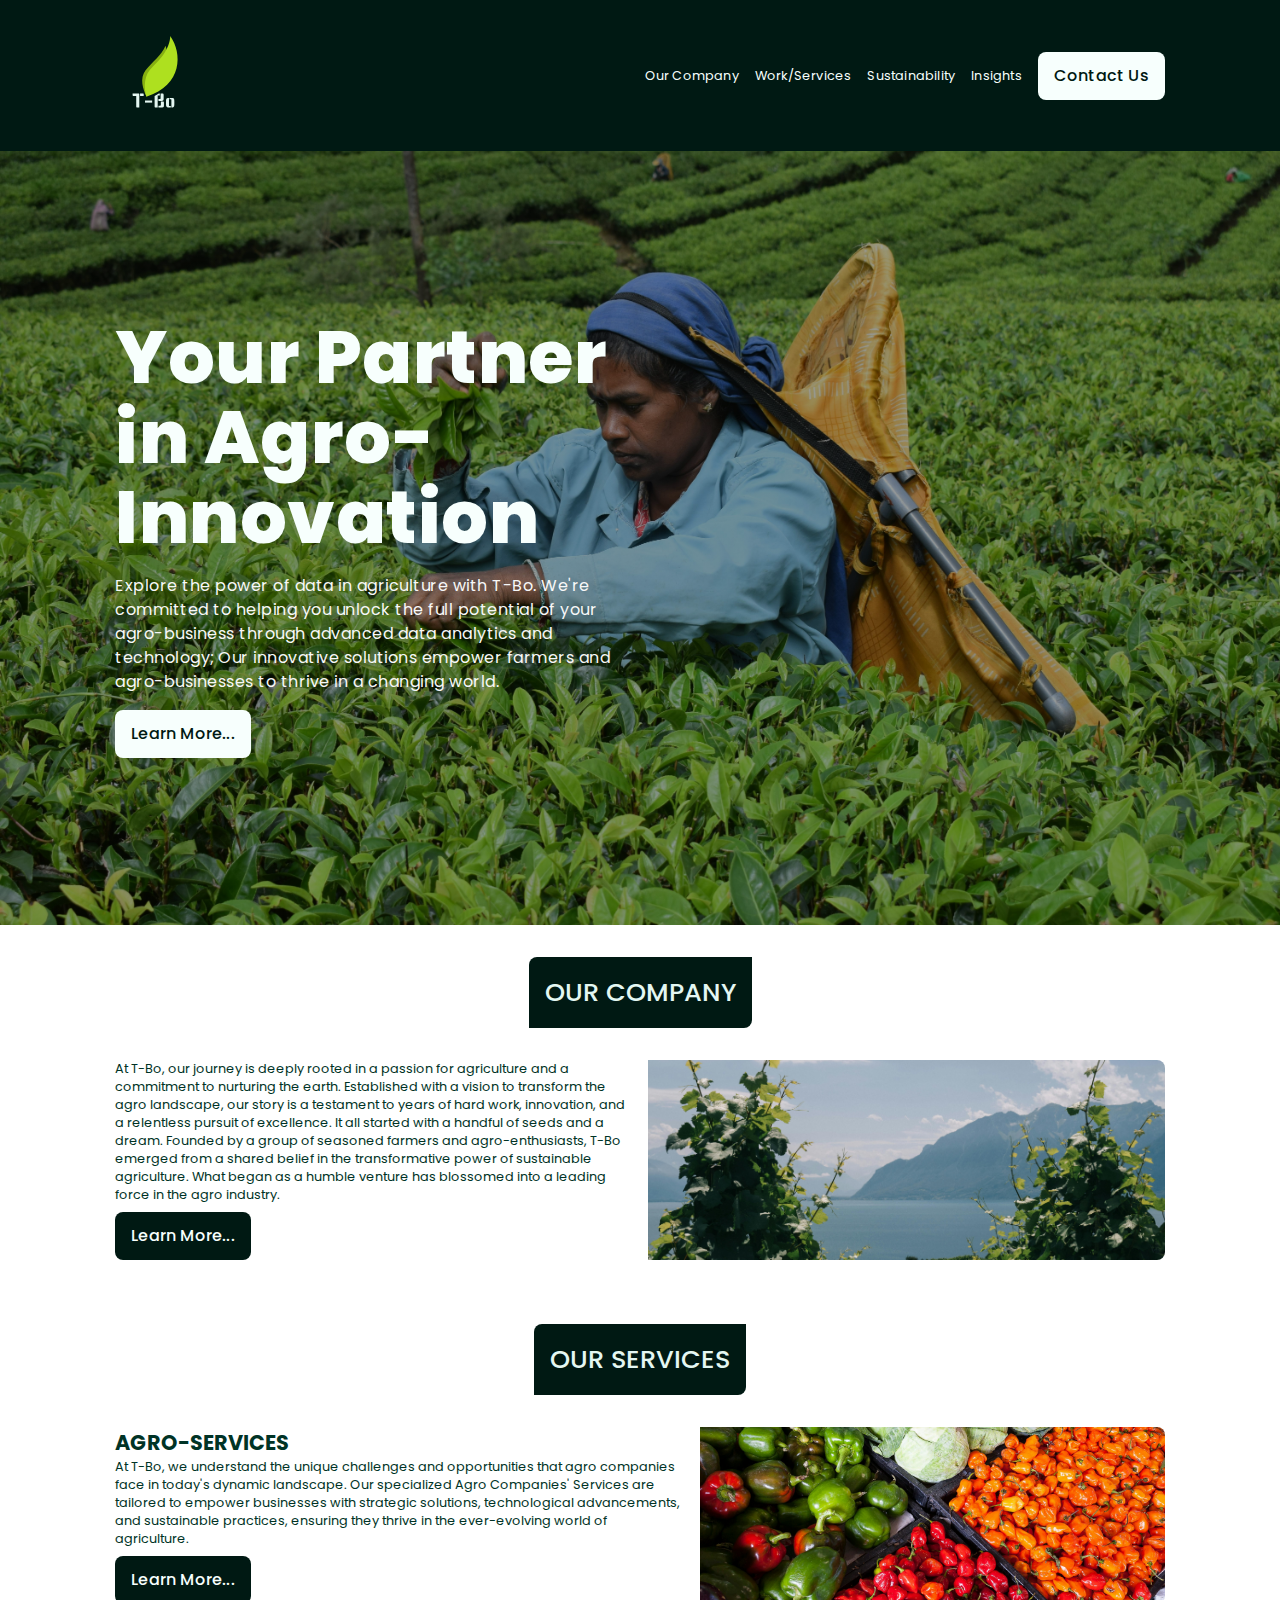
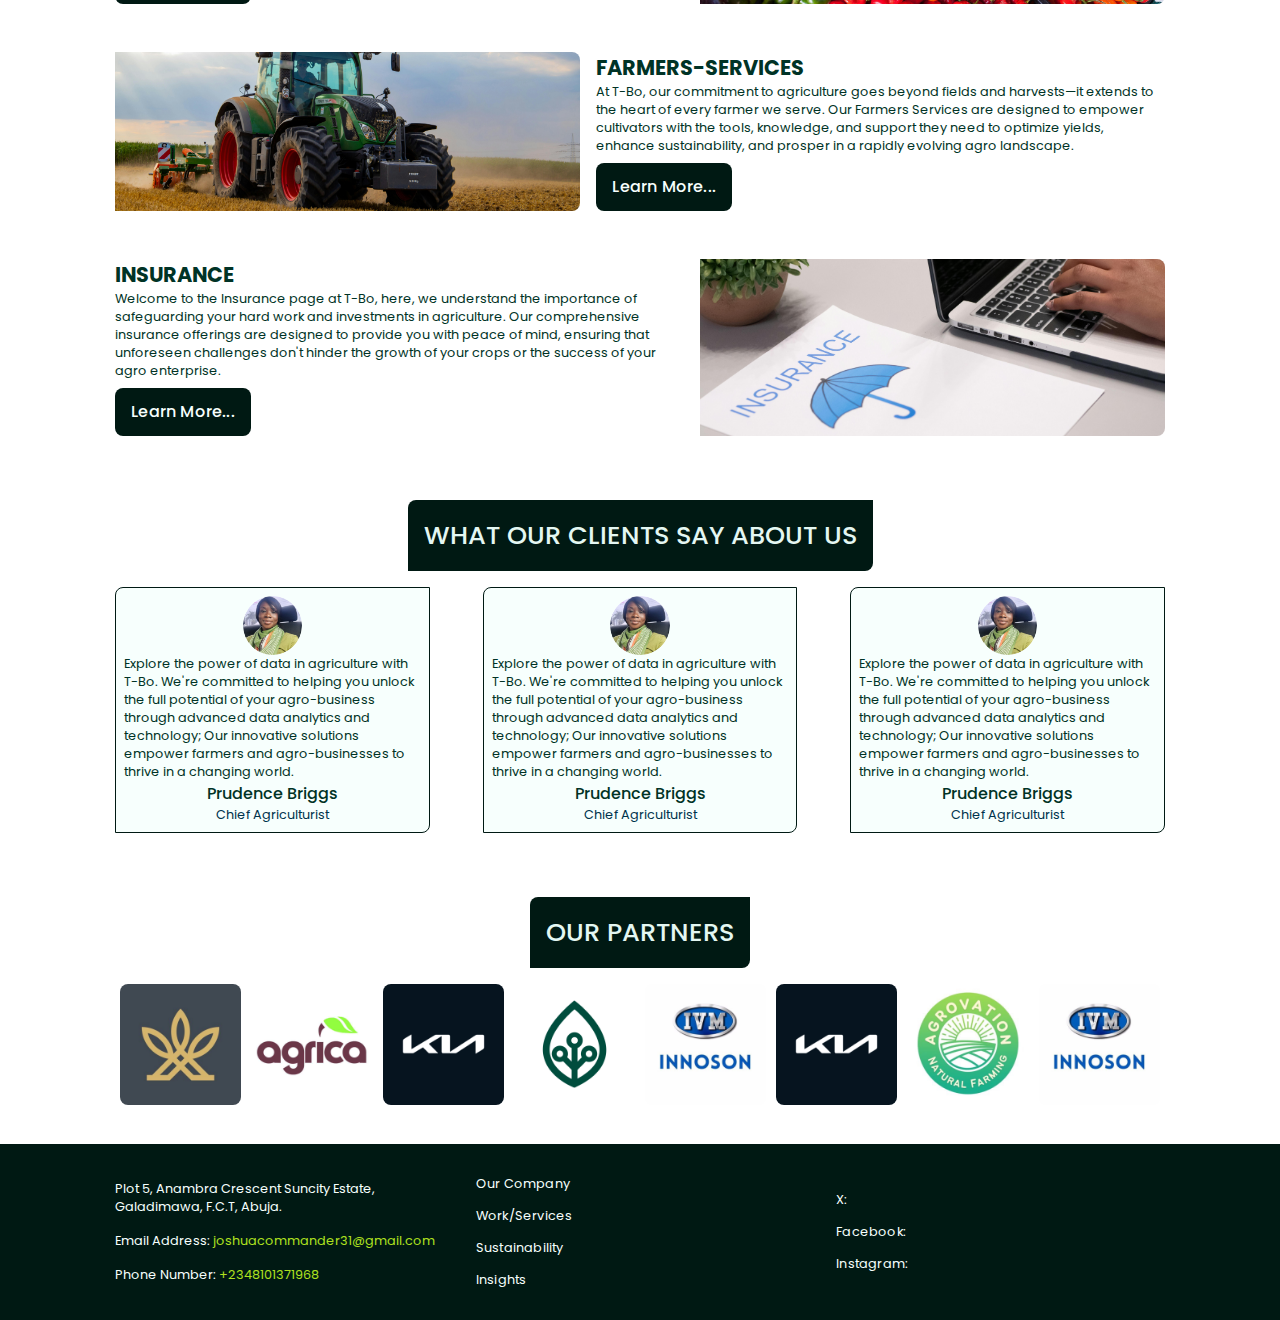
<file: index.html>
<!DOCTYPE html>
<html lang="en">
<head>
    <meta charset="UTF-8">
    <meta name="viewport" content="width=device-width, initial-scale=1.0, user-scalable=no">
    <title>TBO Agro</title>
    <link rel="stylesheet" href="style.css">
    <link rel="stylesheet" href="https://cdnjs.cloudflare.com/ajax/libs/font-awesome/6.6.0/css/all.min.css" integrity="sha512-Kc323vGBEqzTmouAECnVceyQqyqdsSiqLQISBL29aUW4U/M7pSPA/gEUZQqv1cwx4OnYxTxve5UMg5GT6L4JJg==" crossorigin="anonymous" referrerpolicy="no-referrer" />
</head>
<body>
   <div class="mainBox">
    <section class="header">
        <div class="headerBox">

            <div class="logoBox">
                <svg width="80" height="80" viewBox="0 0 80 80" fill="none" xmlns="http://www.w3.org/2000/svg">
                    <path d="M31.3787 64.2381C51.7889 53.2775 55.8892 30.8148 50.541 13.7004C46.4406 23.6838 37.4353 29.4489 30.5741 38.3024C24.3601 46.3207 28.0129 57.339 31.3787 64.2381Z" fill="#86AF11"/>
                    <path d="M31.3329 64.8C67.7705 52.9628 67.4124 21.2177 55.2365 4C55.2365 5.61416 55.2365 18.8861 38.1371 34.131C28.3275 42.8767 28.9151 54.9357 31.3329 64.8Z" fill="#AEE01F"/>
                    <path d="M39.616 63.8815C41.096 63.1598 42.4943 62.398 43.8139 61.6001H44.7808V63.4241H42.9952C42.7904 63.4241 42.688 63.4753 42.688 63.5777V75.4817H40.672C40.2368 75.4817 39.9488 75.4177 39.808 75.2897C39.68 75.1489 39.616 74.8609 39.616 74.4257V63.8815Z" fill="#E4F7F2"/>
                    <path d="M23.6112 61.6001H17.6016V63.0785C17.6016 63.6929 17.7872 64.0001 18.1584 64.0001H21.2304V74.3873C21.2304 74.8353 21.2944 75.1297 21.4224 75.2705C21.5632 75.4113 21.8512 75.4817 22.2864 75.4817H24.3024V62.3681C24.3024 62.1377 24.2384 61.9521 24.1104 61.8113C23.9824 61.6705 23.816 61.6001 23.6112 61.6001Z" fill="#E4F7F2"/>
                    <path d="M28.1424 61.6001H25.0704V64.0001H28.6992V62.5217C28.6992 61.9073 28.5136 61.6001 28.1424 61.6001Z" fill="#E4F7F2"/>
                    <path d="M47.68 69.4529H45.856V73.1201C45.856 73.4913 45.5936 73.6769 45.0688 73.6769H43.456V75.4817H47.4304C47.7632 75.4817 48.0384 75.4305 48.256 75.3281C48.704 75.1361 48.928 74.6177 48.928 73.7729V70.9313C48.928 70.4193 48.8512 70.0481 48.6976 69.8177C48.544 69.5745 48.2048 69.4529 47.68 69.4529Z" fill="#E4F7F2"/>
                    <path d="M47.4304 61.6001H45.6064V66.1121C45.6064 66.4321 45.5616 66.6689 45.472 66.8225C45.3952 66.9761 45.1968 67.0529 44.8768 67.0529H43.456V68.8769H46.6048C47.4368 68.8769 47.9808 68.7105 48.2368 68.3777C48.5056 68.0449 48.64 67.5073 48.64 66.7649V63.0785C48.64 62.5537 48.5632 62.1761 48.4096 61.9457C48.2688 61.7153 47.9424 61.6001 47.4304 61.6001Z" fill="#E4F7F2"/>
                    <path d="M54.559 65.8817H56.4214C56.9078 65.8817 57.3046 65.9073 57.6118 65.9585C57.919 65.9969 58.1878 66.0929 58.4182 66.2465C58.6486 66.4001 58.8214 66.5729 58.9366 66.7649C59.0518 66.9441 59.1414 67.2385 59.2054 67.6481C59.3078 68.2241 59.359 69.0305 59.359 70.0673C59.359 71.1041 59.3526 71.8081 59.3398 72.1793C59.327 72.5377 59.3014 72.9217 59.263 73.3313C59.2374 73.7409 59.1798 74.0417 59.0902 74.2337C59.0134 74.4257 58.9046 74.6241 58.7638 74.8289C58.6358 75.0209 58.463 75.1553 58.2454 75.2321C57.7718 75.3985 57.1638 75.4817 56.4214 75.4817H56.383V68.0129C56.383 67.8849 56.3766 67.7761 56.3638 67.6865C56.2998 67.4433 56.0438 67.3217 55.5958 67.3217H54.559V65.8817Z" fill="#E4F7F2"/>
                    <path d="M53.983 65.8817V73.3505C53.983 73.4785 53.9958 73.5873 54.0214 73.6769C54.0726 73.9201 54.3222 74.0417 54.7702 74.0417H55.807V75.4817H53.9446C53.4582 75.4817 53.0614 75.4625 52.7542 75.4241C52.447 75.3729 52.1782 75.2705 51.9478 75.1169C51.7174 74.9633 51.5446 74.7969 51.4294 74.6177C51.3142 74.4257 51.2182 74.1249 51.1414 73.7153C51.0518 73.1393 51.007 72.3329 51.007 71.2961C51.007 70.2593 51.0134 69.5617 51.0262 69.2033C51.039 68.8321 51.0582 68.4417 51.0838 68.0321C51.1222 67.6225 51.1798 67.3217 51.2566 67.1297C51.3462 66.9377 51.455 66.7457 51.583 66.5537C51.7238 66.3489 51.903 66.2081 52.1206 66.1313C52.5942 65.9649 53.2022 65.8817 53.9446 65.8817H53.983Z" fill="#E4F7F2"/>
                    <path d="M29.9727 70.6241H37.1343V68.5121H29.9727V70.6241Z" fill="#E4F7F2"/>
                    </svg>
                    
            </div>

           <div class="linkAndButtonBox">
            <div class="sitelinkBox">
                <a href="./aboutus.html" target="_parent"><p>Our Company</p></a>
                <a href="#"><p>Work/Services </p></a>
                <a href="#"><p>Sustainability</p></a>
                <a href="#"><p>Insights</p></a>
            </div>

            <div class="buttonBox">
                <a href="./contactus.html"><button type="button" id="contactUs" class="contactUs">Contact Us</button></a>
            </div>
           </div>

           <div class="hamburger">
            <i class="fa-solid fa-bars" id="hamburger"></i>
           </div>
        
        </div>

    </section>

    <section class="hero">

        <div class="heroBox">
            <div class="heroTextBox">
                <h1 >Your Partner in Agro-Innovation</h1>
                <p>Explore the power of data in agriculture with T-Bo. We're committed to helping you unlock the full potential of your agro-business through advanced data analytics and technology; Our innovative solutions empower farmers and agro-businesses to thrive in a changing world. </p>
                <button type="button" id="heroButton">Learn More...</button>
            </div>
        </div>
        
    </section>

    <section class="ourcompany">

        <div class="ourcompanyBox">
            <div class="ourcompanyTitlte">
                <h1>OUR COMPANY</h1>
            </div>

            <div class="ourcompanyOthers">
             <div class="ourcompanyDescription">
                <p>At T-Bo, our journey is deeply rooted in a passion for agriculture and a commitment to nurturing the earth. Established with a vision to transform the agro landscape, our story is a testament to years of hard work, innovation, and a relentless pursuit of excellence. 
                    It all started with a handful of seeds and a dream. Founded by a group of seasoned farmers and agro-enthusiasts, T-Bo emerged from a shared belief in the transformative power of sustainable agriculture. What began as a humble venture has blossomed into a leading force in the agro industry.</p>
                    <a href="./aboutus.html#ourstoryBox"><button type="button" id="heroButton">Learn More...</button></a>
             </div>
        
                <div class="ourcompanyImage">
        
                </div>
            </div>
        
        </div>
    </section>

<section class="services">
    <div class="servicesTitle">
        <h1>OUR SERVICES </h1>
    </div>

    <div class="serviceBox">
      
      
        <div class="service1ButTextImg">
            <div class="service1TextButton">
                <div class="service1Texts">
                  <h1>AGRO-SERVICES</h1>
                  <p>At T-Bo, we understand the unique challenges and opportunities that agro companies face in today's dynamic landscape. Our specialized Agro Companies' Services are tailored to empower businesses with strategic solutions, technological advancements, and sustainable practices, ensuring they thrive in the ever-evolving world of agriculture.</p>
                </div>
      
                  <button type="button" id="heroButton">Learn More...</button>
              </div>
    
            <div class="service1img">
    
            </div>
           </div>
      
        <div class="service2TextButImg">
      
            <div class="service2Img">
    
            </div>
            <div class="service2TextButton">
               
               
                <div class="service2Texts">
                  <h1>FARMERS-SERVICES</h1>
                  <p>At T-Bo, our commitment to agriculture goes beyond fields and harvests—it extends to the heart of every farmer we serve. Our Farmers Services are designed to empower cultivators with the tools, knowledge, and support they need to optimize yields, enhance sustainability, and prosper in a rapidly evolving agro landscape.</p>
                </div>
      
                  <button type="button" id="heroButton">Learn More...</button>
              </div>
    
           
           </div>


      

          <div class="service3TextButImg">
            <div class="service3TextButton">
                <div class="service3Texts">
                  <h1>INSURANCE</h1>
                  <p>Welcome to the Insurance page at T-Bo, here, we understand the importance of safeguarding your hard work and investments in agriculture. Our comprehensive insurance offerings are designed to provide you with peace of mind, ensuring that unforeseen challenges don't hinder the growth of your crops or the success of your agro enterprise.</p>
                </div>
      
                  <button type="button" id="heroButton">Learn More...</button>
              </div>

              <div class="service3image">

              </div>
          </div>
    </div>
</section>

    <section class="testimonial">
        <div class="testimonials">
            <div class="testimonalTitle">
                <h1>WHAT OUR CLIENTS SAY ABOUT US</h1>
            </div>
        
            <div class="sayingBox">
                <div class="box1">
                    <img src="./Avatar (1).jpg" alt=""> 
                    <p> Explore the power of data in agriculture with T-Bo. We're committed to helping you unlock the full potential of your agro-business through advanced data analytics and technology; Our innovative solutions empower farmers and agro-businesses to thrive in a changing world. </p>
        
        
                    <div class="nameBox">
                        <h4>Prudence Briggs</h4>
                        <p>Chief Agriculturist</p>
                    </div>
                </div>
                <div class="box1">
                    <img src="./Avatar (1).jpg" alt=""> 
                    <p> Explore the power of data in agriculture with T-Bo. We're committed to helping you unlock the full potential of your agro-business through advanced data analytics and technology; Our innovative solutions empower farmers and agro-businesses to thrive in a changing world. </p>
        
        
                    <div class="nameBox">
                        <h4>Prudence Briggs</h4>
                        <p>Chief Agriculturist</p>
                    </div>
                </div>
                <div class="box1">
                    <img src="./Avatar (1).jpg" alt=""> 
                    <p> Explore the power of data in agriculture with T-Bo. We're committed to helping you unlock the full potential of your agro-business through advanced data analytics and technology; Our innovative solutions empower farmers and agro-businesses to thrive in a changing world. </p>
        
        
                    <div class="nameBox">
                        <h4>Prudence Briggs</h4>
                        <p>Chief Agriculturist</p>
                    </div>
                </div>


            </div>
           </div>
    </section>

    <section class="sponsors">
        <div class="sponsorTitle">
            <h1>OUR PARTNERS</h1>
        </div>

        <div class="slider">

            <div class="slide">
                <!-- Container A Sponsors -->
                <div class="sponsor">
                    <img src="./A G R I F Y - jpeg.png" alt="kia">
                </div>
                <div class="sponsor">
                    <img src="./Agrica - png 0.jpg" alt="kia">
                </div>
                <div class="sponsor">
                    <img src="./kia.jpeg" alt="kia">
                </div>
                <div class="sponsor">
                    <img src="./AgroData - png.jpg" alt="kia">
                </div>
                
                
            </div>
            <div class="slide">
                <!-- Container B Sponsors -->
                <div class="sponsor">
                    <img src="./Innoson Vehicles - jpeg.jpg" alt="kia">
                </div>
                <div class="sponsor">
                    <img src="./kia.jpeg" alt="kia">
                </div>
                <div class="sponsor">
                    <img src="./Agrovation - jpeg.jpg" alt="kia">
                </div>
                <div class="sponsor">
                    <img src="./Innoson Vehicles - jpeg.jpg" alt="kia">
                </div>
               
            </div>

        </div>
    </section>

    <section class="footer">
        <div class="adress">
            <p>Plot 5, Anambra Crescent Suncity Estate, Galadimawa, F.C.T, Abuja.</p>
            <p >Email Address:
                <a href="mailto:okonkwotochuks@gmail.com?subject=Hello&body=How%20may%20to%20we%20assist%20you%20please.">joshuacommander31@gmail.com</a>

            </p>
            <p>Phone Number:
                <a href="tel:+2348101371968">+2348101371968</a>
            </p>
            
        </div>

        <div class="textlinks">
            <a href="#"><p>Our Company</p></a>
                <a href="#"><p>Work/Services </p></a>
                <a href="#"><p>Sustainability</p></a>
                <a href="#"><p>Insights</p></a>
        </div>

        <div class="socials">
            <div class="xsocial">
                <p>X:</p>
                <a href="">
                <i class="fa-brands fa-x-twitter"></i>
                </a>
            </div>

            <div class="facebook">
                <p>Facebook:</p>
                <i class="fa-brands fa-facebook-f"></i>
                </a>
            </div>

            

            <div class="instagram">
                <p>Instagram:</p>
                <a href="">
                <i class="fa-brands fa-instagram"></i>                
                </a>
            </div>
        </div>

        
    </section>
   </div>

   <div class="overlayBox" id="overlayBox">
    <div class="cancelIcon">
        <i class="fa-solid fa-x" id="close"></i>
    </div>
    <div class="textlink" id="textlink">
        <a href="./aboutus.html"><p>Our Company</p></a>
            <a href="#"><p>Work/Services </p></a>
            <a href="#"><p>Sustainability</p></a>
            <a href="#"><p>Insights</p></a>
            <a href="./contactus.html"><p>Contact-us</p></a>
    </div>

   </div>
   
    
    <script src="script.js"></script>
</body>
</html>
</file>
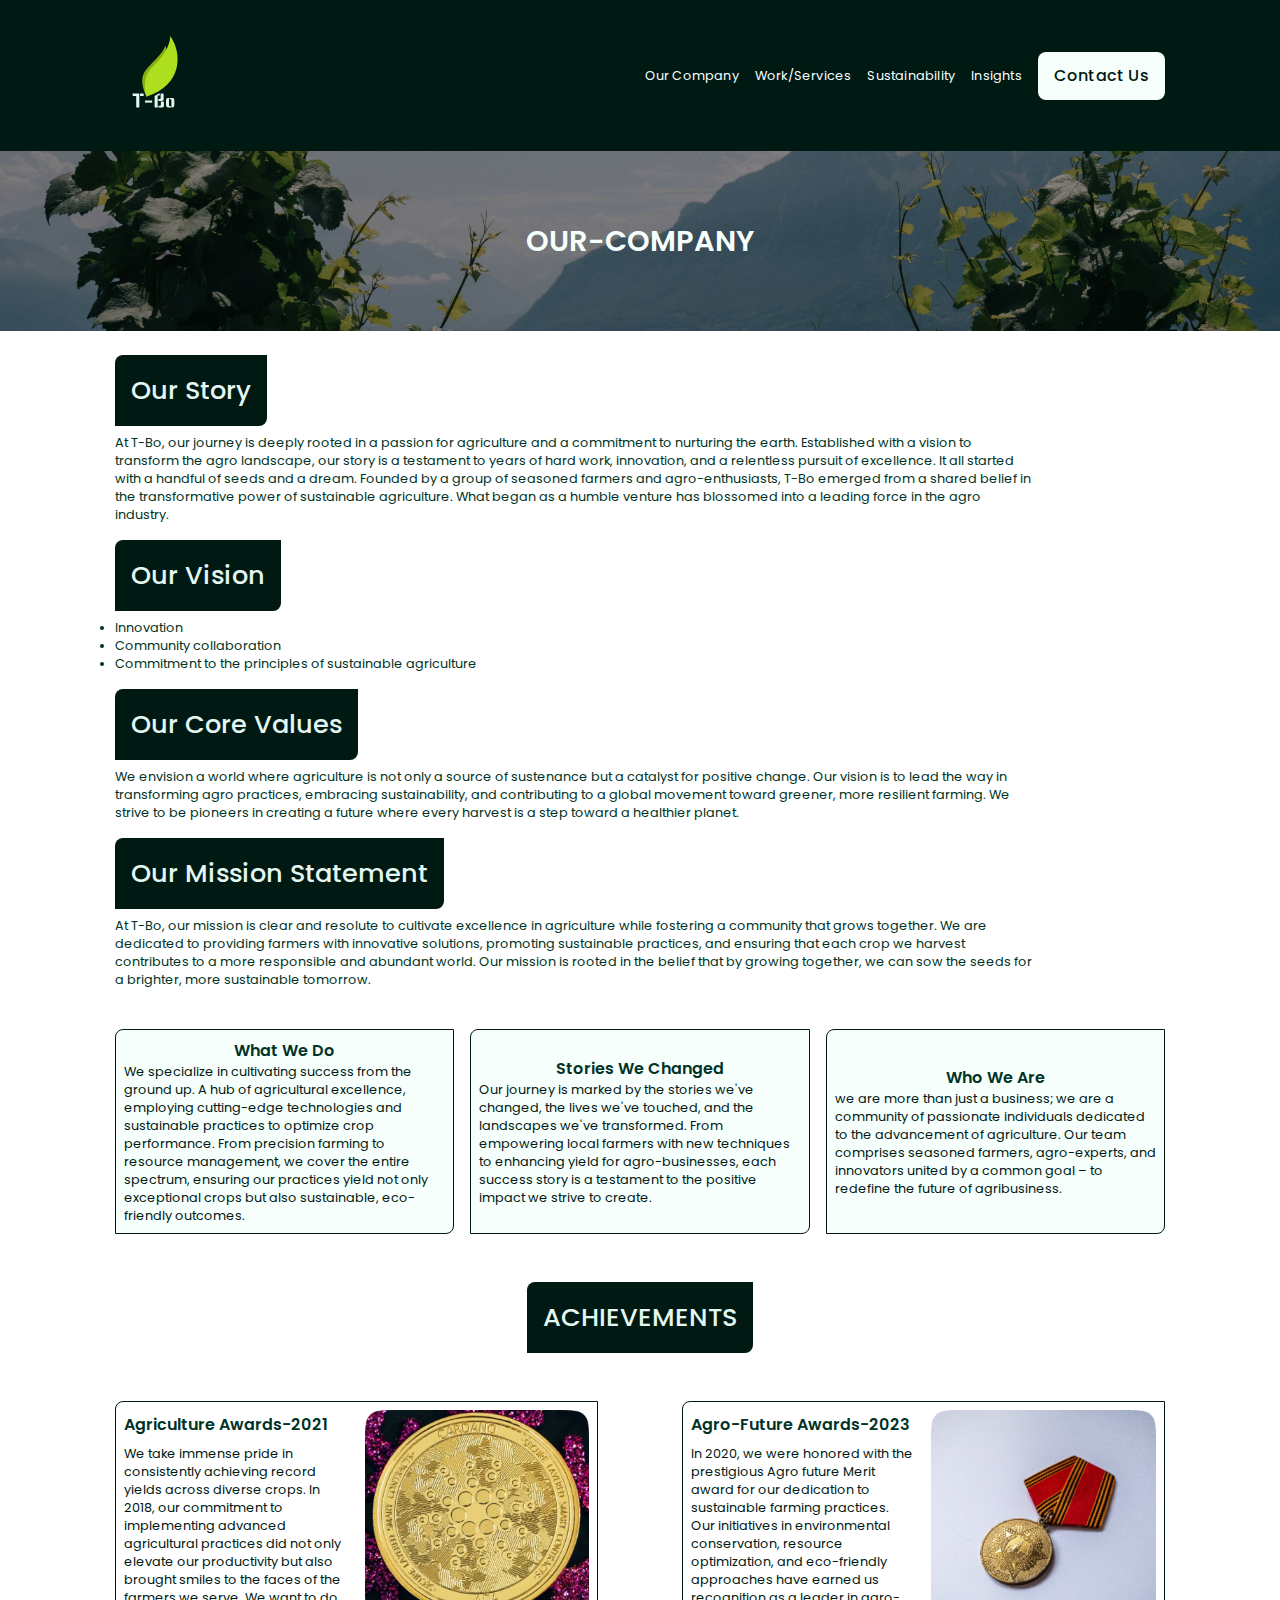
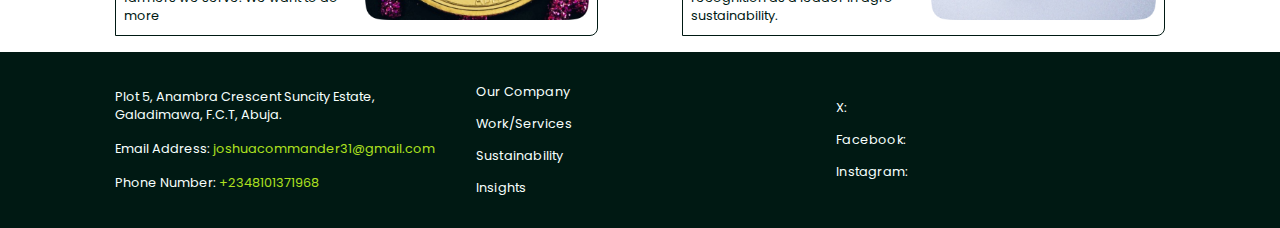
<file: aboutus.html>
<!DOCTYPE html>
<html lang="en">
<head>
    <meta charset="UTF-8">
    <meta name="viewport" content="width=device-width, initial-scale=1.0">
    <title>Document</title>
    <link rel="stylesheet" href="style.css">
    <link rel="stylesheet" href="https://cdnjs.cloudflare.com/ajax/libs/font-awesome/6.6.0/css/all.min.css" integrity="sha512-Kc323vGBEqzTmouAECnVceyQqyqdsSiqLQISBL29aUW4U/M7pSPA/gEUZQqv1cwx4OnYxTxve5UMg5GT6L4JJg==" crossorigin="anonymous" referrerpolicy="no-referrer" />
</head>
<body>
    
    <div class="mainBox">
        <section class="header">
            <div class="headerBox">
    
               <a href="./index.html">
                <div class="logoBox">
                    <svg width="80" height="80" viewBox="0 0 80 80" fill="none" xmlns="http://www.w3.org/2000/svg">
                        <path d="M31.3787 64.2381C51.7889 53.2775 55.8892 30.8148 50.541 13.7004C46.4406 23.6838 37.4353 29.4489 30.5741 38.3024C24.3601 46.3207 28.0129 57.339 31.3787 64.2381Z" fill="#86AF11"/>
                        <path d="M31.3329 64.8C67.7705 52.9628 67.4124 21.2177 55.2365 4C55.2365 5.61416 55.2365 18.8861 38.1371 34.131C28.3275 42.8767 28.9151 54.9357 31.3329 64.8Z" fill="#AEE01F"/>
                        <path d="M39.616 63.8815C41.096 63.1598 42.4943 62.398 43.8139 61.6001H44.7808V63.4241H42.9952C42.7904 63.4241 42.688 63.4753 42.688 63.5777V75.4817H40.672C40.2368 75.4817 39.9488 75.4177 39.808 75.2897C39.68 75.1489 39.616 74.8609 39.616 74.4257V63.8815Z" fill="#E4F7F2"/>
                        <path d="M23.6112 61.6001H17.6016V63.0785C17.6016 63.6929 17.7872 64.0001 18.1584 64.0001H21.2304V74.3873C21.2304 74.8353 21.2944 75.1297 21.4224 75.2705C21.5632 75.4113 21.8512 75.4817 22.2864 75.4817H24.3024V62.3681C24.3024 62.1377 24.2384 61.9521 24.1104 61.8113C23.9824 61.6705 23.816 61.6001 23.6112 61.6001Z" fill="#E4F7F2"/>
                        <path d="M28.1424 61.6001H25.0704V64.0001H28.6992V62.5217C28.6992 61.9073 28.5136 61.6001 28.1424 61.6001Z" fill="#E4F7F2"/>
                        <path d="M47.68 69.4529H45.856V73.1201C45.856 73.4913 45.5936 73.6769 45.0688 73.6769H43.456V75.4817H47.4304C47.7632 75.4817 48.0384 75.4305 48.256 75.3281C48.704 75.1361 48.928 74.6177 48.928 73.7729V70.9313C48.928 70.4193 48.8512 70.0481 48.6976 69.8177C48.544 69.5745 48.2048 69.4529 47.68 69.4529Z" fill="#E4F7F2"/>
                        <path d="M47.4304 61.6001H45.6064V66.1121C45.6064 66.4321 45.5616 66.6689 45.472 66.8225C45.3952 66.9761 45.1968 67.0529 44.8768 67.0529H43.456V68.8769H46.6048C47.4368 68.8769 47.9808 68.7105 48.2368 68.3777C48.5056 68.0449 48.64 67.5073 48.64 66.7649V63.0785C48.64 62.5537 48.5632 62.1761 48.4096 61.9457C48.2688 61.7153 47.9424 61.6001 47.4304 61.6001Z" fill="#E4F7F2"/>
                        <path d="M54.559 65.8817H56.4214C56.9078 65.8817 57.3046 65.9073 57.6118 65.9585C57.919 65.9969 58.1878 66.0929 58.4182 66.2465C58.6486 66.4001 58.8214 66.5729 58.9366 66.7649C59.0518 66.9441 59.1414 67.2385 59.2054 67.6481C59.3078 68.2241 59.359 69.0305 59.359 70.0673C59.359 71.1041 59.3526 71.8081 59.3398 72.1793C59.327 72.5377 59.3014 72.9217 59.263 73.3313C59.2374 73.7409 59.1798 74.0417 59.0902 74.2337C59.0134 74.4257 58.9046 74.6241 58.7638 74.8289C58.6358 75.0209 58.463 75.1553 58.2454 75.2321C57.7718 75.3985 57.1638 75.4817 56.4214 75.4817H56.383V68.0129C56.383 67.8849 56.3766 67.7761 56.3638 67.6865C56.2998 67.4433 56.0438 67.3217 55.5958 67.3217H54.559V65.8817Z" fill="#E4F7F2"/>
                        <path d="M53.983 65.8817V73.3505C53.983 73.4785 53.9958 73.5873 54.0214 73.6769C54.0726 73.9201 54.3222 74.0417 54.7702 74.0417H55.807V75.4817H53.9446C53.4582 75.4817 53.0614 75.4625 52.7542 75.4241C52.447 75.3729 52.1782 75.2705 51.9478 75.1169C51.7174 74.9633 51.5446 74.7969 51.4294 74.6177C51.3142 74.4257 51.2182 74.1249 51.1414 73.7153C51.0518 73.1393 51.007 72.3329 51.007 71.2961C51.007 70.2593 51.0134 69.5617 51.0262 69.2033C51.039 68.8321 51.0582 68.4417 51.0838 68.0321C51.1222 67.6225 51.1798 67.3217 51.2566 67.1297C51.3462 66.9377 51.455 66.7457 51.583 66.5537C51.7238 66.3489 51.903 66.2081 52.1206 66.1313C52.5942 65.9649 53.2022 65.8817 53.9446 65.8817H53.983Z" fill="#E4F7F2"/>
                        <path d="M29.9727 70.6241H37.1343V68.5121H29.9727V70.6241Z" fill="#E4F7F2"/>
                        </svg>
                        
                </div>
               </a>
    
               <div class="linkAndButtonBox">
                <div class="sitelinkBox">
                    <a href="./aboutus.html" target="_parent"><p>Our Company</p></a>
                    <a href="#"><p>Work/Services </p></a>
                    <a href="#"><p>Sustainability</p></a>
                    <a href="#"><p>Insights</p></a>
                </div>
    
                <div class="buttonBox">
                    <a href="./contactus.html"><button type="button" id="contactUs" class="contactUs">Contact Us</button></a>
                </div>
               </div>
    
               <div class="hamburger">
                <i class="fa-solid fa-bars" id="hamburger"></i>
               </div>
            
            </div>
    
        </section>

        <div class="aboutUsbox">
            <div class="aboutusImage">
                <h1 class="aboutusImageTitle">OUR-COMPANY</h1>
            </div>

                <div class="aboutUsText">
                    <div class="ourstoryBox" id="ourstoryBox">
                        <h1>Our Story</h1>
                        <p>At T-Bo, our journey is deeply rooted in a passion for agriculture and a commitment to nurturing the earth. Established with a vision to transform the agro landscape, our story is a testament to years of hard work, innovation, and a relentless pursuit of excellence. 
                            It all started with a handful of seeds and a dream. Founded by a group of seasoned farmers and agro-enthusiasts, T-Bo emerged from a shared belief in the transformative power of sustainable agriculture. What began as a humble venture has blossomed into a leading force in the agro industry.</p>
                    </div>
        
        
                    <div class="coreValues">
                        <h1>Our Vision</h1>
                        <div class="bulletTexts">
                            <li>Innovation</li>
                            <li>Community collaboration</li>
                            <li>Commitment to the principles of sustainable agriculture</li>
                        </div>
                    </div>
        
                    <div class="vision">
                        <h1>Our Core Values</h1>
                        <p>We envision a world where agriculture is not only a source of sustenance but a catalyst for positive change. Our vision is to lead the way in transforming agro practices, embracing sustainability, and contributing to a global movement toward greener, more resilient farming. We strive to be pioneers in creating a future where every harvest is a step toward a healthier planet.
                        </p>
                    </div>
                    
        
                    <div class="mission">
                        <h1>Our Mission Statement</h1>
                        <p>At T-Bo, our mission is clear and resolute  to cultivate excellence in agriculture while fostering a community that grows together. We are dedicated to providing farmers with innovative solutions, promoting sustainable practices, and ensuring that each crop we harvest contributes to a more responsible and abundant world. Our mission is rooted in the belief that by growing together, we can sow the seeds for a brighter, more sustainable tomorrow.</p>
                    </div>
                </div>

                <div class="aboutusThrees" id="aboutusThrees">
                    <div class="containerA">
                        <h4>
                            What We Do
                        </h4>
                        <p>We specialize in cultivating success from the ground up. A hub of agricultural excellence, employing cutting-edge technologies and sustainable practices to optimize crop performance. From precision farming to resource management, we cover the entire spectrum, ensuring our practices yield not only exceptional crops but also sustainable, eco-friendly outcomes.</p>
                    </div>
                    <div class="containerB">
                        <h4>
                            Stories We Changed
                        </h4>
                        <p>Our journey is marked by the stories we've changed, the lives we've touched, and the landscapes we've transformed. From empowering local farmers with new techniques to enhancing yield for agro-businesses, each success story is a testament to the positive impact we strive to create.</p>
                    </div>
                    <div class="containerC">
                        <h4>
                            Who We Are
                        </h4>
                        <p>we are more than just a business; we are a community of passionate individuals dedicated to the advancement of agriculture. Our team comprises seasoned farmers, agro-experts, and innovators united by a common goal – to redefine the future of agribusiness.</p>
                    </div>
                </div>
            </div>

            <div class="achievements">
                <div class="achievementTitle">
                    <h1>ACHIEVEMENTS</h1>
                </div>
            <div class="awardBox">
                <div class="award1">
                    <div class="awardText">
                        <h4>Agriculture Awards-2021</h4>
                        <p>We take immense pride in consistently achieving record yields across diverse crops. In 2018, our commitment to implementing advanced agricultural practices did not only elevate our productivity but also brought smiles to the faces of the farmers we serve. We want to do more</p>
                    </div>
                    <div class="awardImage">
                        <img src="./award1.jpg" alt="award1">
                    </div>
                </div>

                <div class="award2">
                    <div class="awardText">
                        <h4>Agro-Future Awards-2023</h4>
                        <p>In 2020, we were honored with the prestigious Agro future Merit award for our dedication to sustainable farming practices. Our initiatives in environmental conservation, resource optimization, and eco-friendly approaches have earned us recognition as a leader in agro-sustainability.</p>
                    </div>
                    <div class="awardImage">
                        <img src="./award2.jpg" alt="award1">
                    </div>
                </div>
            </div>
            </div>

            <section class="footer">
                <div class="adress">
                    <p>Plot 5, Anambra Crescent Suncity Estate, Galadimawa, F.C.T, Abuja.</p>
                    <p >Email Address:
                        <a href="mailto:okonkwotochuks@gmail.com?subject=Hello&body=How%20may%20to%20we%20assist%20you%20please.">joshuacommander31@gmail.com</a>
        
                    </p>
                    <p>Phone Number:
                        <a href="tel:+2348101371968">+2348101371968</a>
                    </p>
                    
                </div>
        
                <div class="textlinks">
                    <a href="#"><p>Our Company</p></a>
                        <a href="#"><p>Work/Services </p></a>
                        <a href="#"><p>Sustainability</p></a>
                        <a href="#"><p>Insights</p></a>
                </div>
        
                <div class="socials">
                    <div class="xsocial">
                        <p>X:</p>
                        <a href="">
                        <i class="fa-brands fa-x-twitter"></i>
                        </a>
                    </div>
        
                    <div class="facebook">
                        <p>Facebook:</p>
                        <i class="fa-brands fa-facebook-f"></i>
                        </a>
                    </div>
        
                    
        
                    <div class="instagram">
                        <p>Instagram:</p>
                        <a href="">
                        <i class="fa-brands fa-instagram"></i>                
                        </a>
                    </div>
                </div>
        
                
            </section>
        </div>
    </div>

    <script src="script.js"></script>
</body>
</html>
</file>
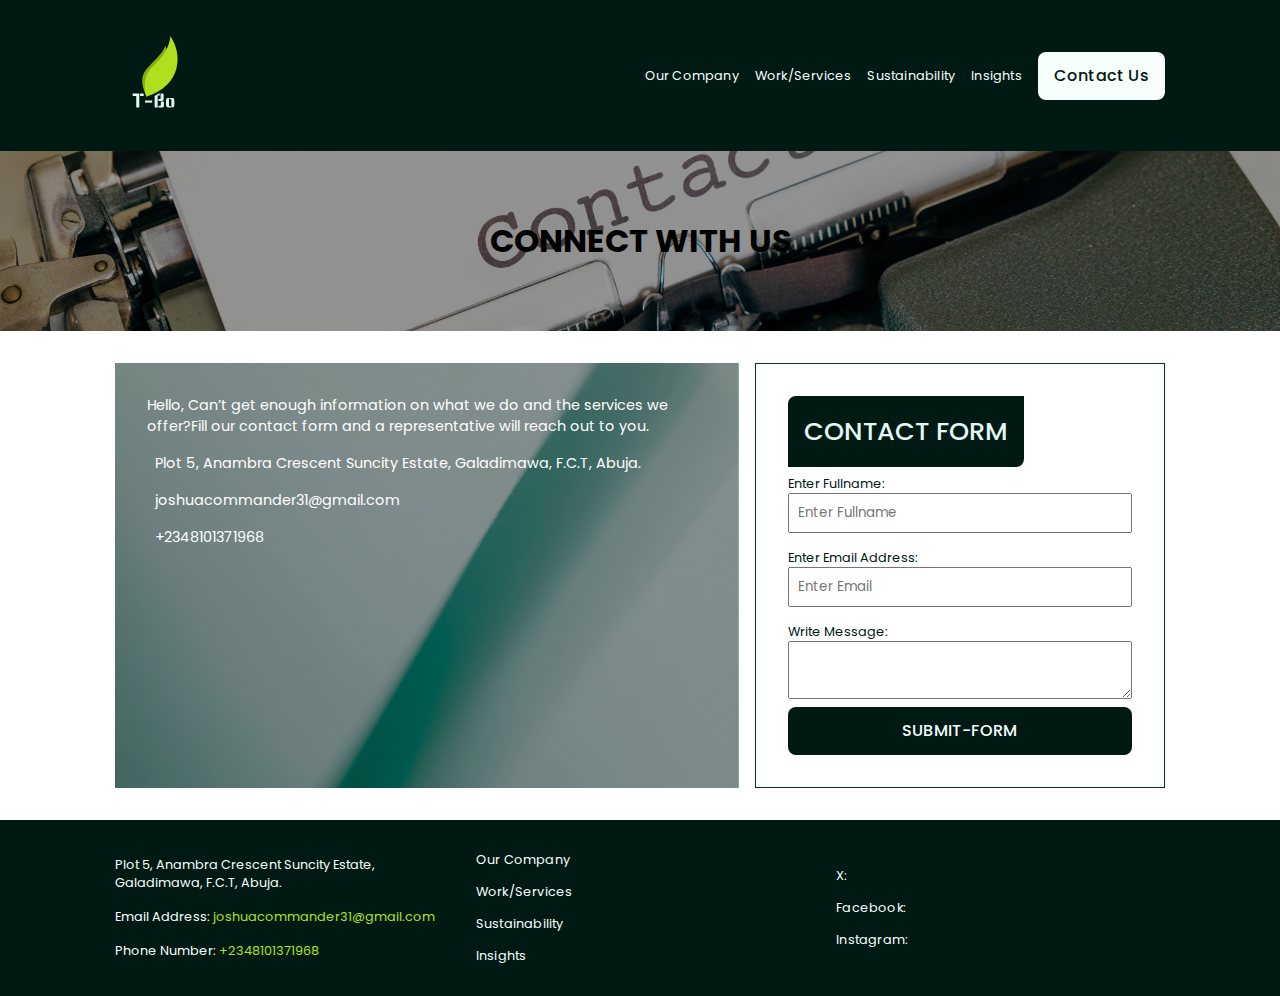
<file: contactus.html>
<!DOCTYPE html>
<html lang="en">
<head>
    <meta charset="UTF-8">
    <meta name="viewport" content="width=device-width, initial-scale=1.0, user-scalable=no">
    <title>Document</title>
    <link rel="stylesheet" href="style.css">
    <link rel="stylesheet" href="https://cdnjs.cloudflare.com/ajax/libs/font-awesome/6.6.0/css/all.min.css" integrity="sha512-Kc323vGBEqzTmouAECnVceyQqyqdsSiqLQISBL29aUW4U/M7pSPA/gEUZQqv1cwx4OnYxTxve5UMg5GT6L4JJg==" crossorigin="anonymous" referrerpolicy="no-referrer" />
</head>
<body>
    <div class="mainBox">
        <section class="header">
            <div class="headerBox">
    
              <a href="./index.html">
                <div class="logoBox">
                    <svg width="80" height="80" viewBox="0 0 80 80" fill="none" xmlns="http://www.w3.org/2000/svg">
                        <path d="M31.3787 64.2381C51.7889 53.2775 55.8892 30.8148 50.541 13.7004C46.4406 23.6838 37.4353 29.4489 30.5741 38.3024C24.3601 46.3207 28.0129 57.339 31.3787 64.2381Z" fill="#86AF11"/>
                        <path d="M31.3329 64.8C67.7705 52.9628 67.4124 21.2177 55.2365 4C55.2365 5.61416 55.2365 18.8861 38.1371 34.131C28.3275 42.8767 28.9151 54.9357 31.3329 64.8Z" fill="#AEE01F"/>
                        <path d="M39.616 63.8815C41.096 63.1598 42.4943 62.398 43.8139 61.6001H44.7808V63.4241H42.9952C42.7904 63.4241 42.688 63.4753 42.688 63.5777V75.4817H40.672C40.2368 75.4817 39.9488 75.4177 39.808 75.2897C39.68 75.1489 39.616 74.8609 39.616 74.4257V63.8815Z" fill="#E4F7F2"/>
                        <path d="M23.6112 61.6001H17.6016V63.0785C17.6016 63.6929 17.7872 64.0001 18.1584 64.0001H21.2304V74.3873C21.2304 74.8353 21.2944 75.1297 21.4224 75.2705C21.5632 75.4113 21.8512 75.4817 22.2864 75.4817H24.3024V62.3681C24.3024 62.1377 24.2384 61.9521 24.1104 61.8113C23.9824 61.6705 23.816 61.6001 23.6112 61.6001Z" fill="#E4F7F2"/>
                        <path d="M28.1424 61.6001H25.0704V64.0001H28.6992V62.5217C28.6992 61.9073 28.5136 61.6001 28.1424 61.6001Z" fill="#E4F7F2"/>
                        <path d="M47.68 69.4529H45.856V73.1201C45.856 73.4913 45.5936 73.6769 45.0688 73.6769H43.456V75.4817H47.4304C47.7632 75.4817 48.0384 75.4305 48.256 75.3281C48.704 75.1361 48.928 74.6177 48.928 73.7729V70.9313C48.928 70.4193 48.8512 70.0481 48.6976 69.8177C48.544 69.5745 48.2048 69.4529 47.68 69.4529Z" fill="#E4F7F2"/>
                        <path d="M47.4304 61.6001H45.6064V66.1121C45.6064 66.4321 45.5616 66.6689 45.472 66.8225C45.3952 66.9761 45.1968 67.0529 44.8768 67.0529H43.456V68.8769H46.6048C47.4368 68.8769 47.9808 68.7105 48.2368 68.3777C48.5056 68.0449 48.64 67.5073 48.64 66.7649V63.0785C48.64 62.5537 48.5632 62.1761 48.4096 61.9457C48.2688 61.7153 47.9424 61.6001 47.4304 61.6001Z" fill="#E4F7F2"/>
                        <path d="M54.559 65.8817H56.4214C56.9078 65.8817 57.3046 65.9073 57.6118 65.9585C57.919 65.9969 58.1878 66.0929 58.4182 66.2465C58.6486 66.4001 58.8214 66.5729 58.9366 66.7649C59.0518 66.9441 59.1414 67.2385 59.2054 67.6481C59.3078 68.2241 59.359 69.0305 59.359 70.0673C59.359 71.1041 59.3526 71.8081 59.3398 72.1793C59.327 72.5377 59.3014 72.9217 59.263 73.3313C59.2374 73.7409 59.1798 74.0417 59.0902 74.2337C59.0134 74.4257 58.9046 74.6241 58.7638 74.8289C58.6358 75.0209 58.463 75.1553 58.2454 75.2321C57.7718 75.3985 57.1638 75.4817 56.4214 75.4817H56.383V68.0129C56.383 67.8849 56.3766 67.7761 56.3638 67.6865C56.2998 67.4433 56.0438 67.3217 55.5958 67.3217H54.559V65.8817Z" fill="#E4F7F2"/>
                        <path d="M53.983 65.8817V73.3505C53.983 73.4785 53.9958 73.5873 54.0214 73.6769C54.0726 73.9201 54.3222 74.0417 54.7702 74.0417H55.807V75.4817H53.9446C53.4582 75.4817 53.0614 75.4625 52.7542 75.4241C52.447 75.3729 52.1782 75.2705 51.9478 75.1169C51.7174 74.9633 51.5446 74.7969 51.4294 74.6177C51.3142 74.4257 51.2182 74.1249 51.1414 73.7153C51.0518 73.1393 51.007 72.3329 51.007 71.2961C51.007 70.2593 51.0134 69.5617 51.0262 69.2033C51.039 68.8321 51.0582 68.4417 51.0838 68.0321C51.1222 67.6225 51.1798 67.3217 51.2566 67.1297C51.3462 66.9377 51.455 66.7457 51.583 66.5537C51.7238 66.3489 51.903 66.2081 52.1206 66.1313C52.5942 65.9649 53.2022 65.8817 53.9446 65.8817H53.983Z" fill="#E4F7F2"/>
                        <path d="M29.9727 70.6241H37.1343V68.5121H29.9727V70.6241Z" fill="#E4F7F2"/>
                        </svg>
                        
                </div>
              </a>
    
               <div class="linkAndButtonBox">
                <div class="sitelinkBox">
                    <a href="./aboutus.html" target="_parent"><p>Our Company</p></a>
                    <a href="#"><p>Work/Services </p></a>
                    <a href="#"><p>Sustainability</p></a>
                    <a href="#"><p>Insights</p></a>
                </div>
    
                <div class="buttonBox">
                   <a href="./contactus.html"> <button type="button" id="contactUs" class="contactUs">Contact Us</button></a>
                </div>
               </div>
    
               <div class="hamburger">
                <i class="fa-solid fa-bars" id="hamburger"></i>
               </div>
            
            </div>
    
        </section>
    
        <div class="contactImage">
            <h1>CONNECT WITH US</h1>
        </div>
        
            <div class="contactBox">
                <div class="contactA">
                    <div class="contactIntro">
                        <p>Hello,
                            Can’t get enough information on what we do and the services we offer?Fill our contact form and a representative will reach out to you. </p>
                    </div>
        
                    <div class="contactAdress">
                        <div class="homeAdress">
                            <i class="fa-solid fa-location-dot"></i>
                            <p>Plot 5, Anambra Crescent Suncity Estate, Galadimawa, F.C.T, Abuja.</p>
                        </div>
                        
                        <div class="emailAdress">
                            <i class="fa-solid fa-envelope"></i>
                            <a href="mailto:okonkwotochuks@gmail.com?subject=Hello&body=How%20may%20to%20we%20assist%20you%20please.">joshuacommander31@gmail.com</a>
                        </div>
                        
        
                        <div class="phoneNumber">
                            <i class="fa-solid fa-phone-volume"></i>
                            <a href="tel:+2348101371968">+2348101371968</a>
                        </div>
                    </div>
                </div>
        
                <div class="contactB">
                    <div class="contactTitle">
                        <h1>CONTACT FORM</h1>
                    </div>
        <form action="">
            
            <div class="formGroup">
        <div class="userName">
            <label for="name">Enter Fullname:</label>
            <input type="text" id="name" placeholder="Enter Fullname" name="name">
        </div>
        
        <div class="email">
            <label for="email">Enter Email Address:</label>
            <input type="text" id="email" placeholder="Enter Email" name="email">
        </div>
        
        <div class="message">
            <label for="message">Write Message:</label>
            <textarea name="message" id="message"></textarea>
        </div>
        
            </div>
            <button>SUBMIT-FORM</button>
        </form>
                </div>
            </div>
    
    
    
        <section class="footer">
            <div class="adress">
                <p>Plot 5, Anambra Crescent Suncity Estate, Galadimawa, F.C.T, Abuja.</p>
                <p >Email Address:
                    <a href="mailto:okonkwotochuks@gmail.com?subject=Hello&body=How%20may%20to%20we%20assist%20you%20please.">joshuacommander31@gmail.com</a>
    
                </p>
                <p>Phone Number:
                    <a href="tel:+2348101371968">+2348101371968</a>
                </p>
                
            </div>
    
            <div class="textlinks">
                <a href="#"><p>Our Company</p></a>
                    <a href="#"><p>Work/Services </p></a>
                    <a href="#"><p>Sustainability</p></a>
                    <a href="#"><p>Insights</p></a>
            </div>
    
            <div class="socials">
                <div class="xsocial">
                    <p>X:</p>
                    <a href="">
                    <i class="fa-brands fa-x-twitter"></i>
                    </a>
                </div>
    
                <div class="facebook">
                    <p>Facebook:</p>
                    <i class="fa-brands fa-facebook-f"></i>
                    </a>
                </div>
    
                
    
                <div class="instagram">
                    <p>Instagram:</p>
                    <a href="">
                    <i class="fa-brands fa-instagram"></i>                
                    </a>
                </div>
            </div>
    
            
        </section>
    </div>
    
    <script src="script.js"></script>
</body>
</html>
</file>
<file: style.css>
@import url('https://fonts.googleapis.com/css2?family=Poppins:ital,wght@0,100;0,200;0,300;0,400;0,500;0,600;0,700;0,800;0,900;1,100;1,200;1,300;1,400;1,500;1,600;1,700;1,800;1,900&family=Roboto:ital,wght@0,100;0,300;0,400;0,500;0,700;0,900;1,100;1,300;1,400;1,500;1,700;1,900&display=swap');

*{
    margin: 0;
    padding: 0;
    box-sizing: border-box;
    font-family: "Poppins", sans-serif;
}

.overlayBox{
    width: 100%;
    height: auto;
    display: flex;
    flex-direction: column;
    justify-content: start;
    align-items: end;
    position: fixed;
    background-color: rgba(0, 0, 0, 0.4);
    top: 0;
    right: 0;
    bottom: 0;
    left: 0;
    row-gap: 1rem;
    padding: 2rem;
    visibility: hidden;
}

.cancelIcon{
    width: fit-content;
    height: auto;
}

.cancelIcon i{
color:#ffffff ;
font-size: 1.6rem;
}

.textlink{
width: fit-content;
height: auto;
display: flex;
flex-direction: column;
row-gap: 1rem;
}

.textlink p{
    color:#AEE01F;
    font-size: 0.8rem;
    line-height: 1rem;
    letter-spacing: 0.2px;
    font-weight: 400;
    text-wrap: nowrap;
    text-align: end;
}



a{
    text-decoration: none;
    cursor: pointer;
}



.mainBox{
    width: 100%;
    height: auto;
    display: flex;
    flex-direction: column;
    justify-content: start;
    align-items: start;
}
.header{
    width: 100%;
    height: auto;
    display: flex;
    flex-direction: row;
    justify-content:space-between;
    align-items: start;
    padding: 2rem 7.2rem;
    background-color:#001913 ;
}
.headerBox{
    width: 100%;
    height: auto;
    display: flex;
    flex-direction: row;
    justify-content:space-between;
    align-items: center;
    column-gap: 1.5rem;

}

.logoBox{
    width:fit-content;
    height: auto;
}

svg{
    width: fit-content;
    height: auto;
}
.linkAndButtonBox{
    width: fit-content;
    height: auto;
    display: flex;
    flex-direction: row;
    justify-content:start;
    align-items: center;
    column-gap: 1rem;
}

.hamburger{
    width:fit-content;
    height: auto;
    display: none;
}

.sitelinkBox{
    width: fit-content;
    height: auto;
    display: flex;
    flex-direction: row;
    justify-content:start;
    align-items: center;
    column-gap: 1rem;
    
}

.sitelinkBox p{
    color:#F7FFFD;
    font-size: 0.8rem;
    line-height: 1rem;
    letter-spacing: 0.2px;
    font-weight: 400;
    text-wrap: nowrap;
    cursor: pointer;
}
.buttonBox{
    width: fit-content;
    height: auto;
}

.contactUs{
    padding: 1rem;
    background-color: #F7FFFD;
    color: #001913;
    border: none;
    outline: none;
    font-size: 1rem;
    line-height: 1rem;
    letter-spacing: 0.2px;
    font-weight: 500;
    text-wrap: nowrap;
    cursor: pointer;
    border-radius:0.5rem ;
}

.contactUs:hover{
    transition: all 1s;
    padding: 1rem;
    background-color: #B8E5DA;
    color: #001913;
   
}

.hero{
    width: 100%;
    height:86vh;
    display: flex;
    flex-direction: column;
    justify-content: center;
    align-items: start;
    background: linear-gradient(rgba(0, 0, 0, 0.4), rgba(0, 0, 0, 0.4)), url(./hero1.jpg); 
    background-position: center;
    background-repeat: no-repeat;
    background-size:cover;
    padding: 2rem 7.2rem;
}

.heroBox{
    width: 100%;
    height: auto;
   
}

.heroTextBox{
    width: 50%;
    height: auto;
    display: flex;
    flex-direction: column;
    justify-content: start;
    align-items: start;
    row-gap: 1rem;
}

.heroTextBox h1{
    color:#F7FFFD;
    font-size: 4.6rem;
    font-weight: 800;
    letter-spacing: 0.5px;
    line-height: 5rem;
}


.heroTextBox p{
    color: #f8f8f8;;
    font-size: 1rem;
    line-height: 1.5rem;
    letter-spacing: 0.5px;
    font-weight: 400;
}

.heroTextBox button{
    padding: 1rem;
    background-color: #F7FFFD;
    color: #001913;
    border: none;
    outline: none;
    font-size: 1rem;
    line-height: 1rem;
    letter-spacing: 0.2px;
    font-weight: 500;
    text-wrap: nowrap;
    cursor: pointer;
    border-radius:0.5rem ;
}

.heroTextBox button:hover{
    transition: all 1s;
    padding: 1rem;
    background-color: #B8E5DA;
    color: #001913;
    border: none;
    outline: none;
    font-size: 1rem;
    line-height: 1rem;
    letter-spacing: 0.2px;
    font-weight: 500;
    text-wrap: nowrap;
    cursor: pointer;
    border-radius:0.5rem ;
}

.ourcompany{
    width: 100%;
    height: auto;
    padding: 2rem 7.2rem;
}

.ourcompanyBox{
    width: 100%;
    height: auto;
    display: flex;
    flex-direction: column;
    justify-items: center;
    align-items: center;
    row-gap: 1rem;
    
}

.ourcompanyTitlte{
    width: fit-content;
    height: auto;
}

.ourcompanyTitlte h1{
    background-color: #001913;
    padding: 1rem;
    border-radius: 0.5rem 0 0.5rem 0;
    color: #E4F7F2;
    font-size: 1.6rem;
    font-weight: 500; 
    
}

.ourcompanyOthers{
    width: 100%;
    height: auto;
    display: flex;
    flex-direction: row;
    justify-content:space-between;
    align-items: stretch;
    margin-top: 1rem;
    column-gap: 1rem;
}

.ourcompanyDescription{
    width: 50%;
    height: auto;
    display: flex;
    flex-direction: column;
    row-gap: 0.5rem;
    justify-content: start;
    align-items: start;
    flex: 1;
}

.ourcompanyDescription p{
    color: #003326;
    font-size: 0.8rem;
    font-weight: 400; 
}

.ourcompanyDescription button{
    padding: 1rem;
    background-color: #001913;
    color: #F7FFFD;
    border: none;
    outline: none;
    font-size: 1rem;
    line-height: 1rem;
    letter-spacing: 0.2px;
    font-weight: 500;
    text-wrap: nowrap;
    cursor: pointer;
    border-radius:0.5rem ;
}

.ourcompanyDescription button:hover{
    transition: all 1s;
    background-color: #B8E5DA;
    color: #001913;
}

.ourcompanyImage{
    width: 50%;
    height: auto;
    display: flex;
    background-image: url(./about.jpg);
    background-position: center;
    background-repeat: no-repeat;
    background-size: cover;
    border-bottom-right-radius: 0.5rem;
    border-top-right-radius: 0.5rem;
    flex: 1;
}







.services{
    width: 100%;
    height: auto;
    padding: 2rem 7.2rem;
    background-color:#ffffff ;
    display: flex;
    flex-direction: column;
    justify-items: center;
    align-items: center;
    row-gap: 2rem;
}

.servicesTitle{
width: fit-content;
height: auto;
}

.servicesTitle h1{
    background-color: #001913;
    padding: 1rem;
    border-radius: 0.5rem 0 0.5rem 0;
    color: #E4F7F2;
    font-size: 1.6rem;
    font-weight: 500; 
}

.serviceBox{
    width: 100%;
    height: auto;
    display: flex;
    flex-direction: column;
    justify-items: start;
    align-items: start;
    row-gap: 3rem;
}

.service1ButTextImg{
    width: 100%;
    height: auto;
    display: flex;
    flex-direction: row;
    justify-items: start;
    align-items: stretch;
    column-gap: 1rem;
    flex-wrap: wrap;
}

.service1TextButton{
    width: 50%;
    height: auto;
    display: flex;
    flex-direction: column;
    justify-items: start;
    align-items: start;
    row-gap: 0.5rem;
    flex: 1.1;
}

.service1Texts{
    width: 100%;
    height: auto;
    display: flex;
    flex-direction: column;
    justify-items: start;
    align-items: start;
}

.service1Texts h1{
    color: #003326;
    font-size: 1.3rem;
    font-weight: 700;
}

.service1Texts p{
    color: #003326;
    font-size: 0.8rem;
    font-weight: 400;
}

.service1TextButton button{
    padding: 1rem;
    background-color: #001913;
    color: #F7FFFD;
    border: none;
    outline: none;
    font-size: 1rem;
    line-height: 1rem;
    letter-spacing: 0.2px;
    font-weight: 500;
    text-wrap: nowrap;
    cursor: pointer;
    border-radius:0.5rem ;
}

.services button:hover{
    transition: all 1s;
    background-color: #B8E5DA;
    color: #001913;
}


.service1img{
    width: 50%;
    height: auto;
    display: flex;
    background-image: url(./agroservice.jpg);
    background-position: center;
    background-repeat: no-repeat;
    background-size: cover;
    border-bottom-right-radius: 0.5rem;
    border-top-right-radius: 0.5rem;
    flex: 0.9;
}


.service2TextButImg{
    width: 100%;
    height: auto;
    display: flex;
    flex-direction: row;
    justify-items: start;
    align-items: stretch;
    column-gap: 1rem;

}

.service2TextButton{
    width: 50%;
    height: auto;
    display: flex;
    flex-direction: column;
    justify-items: start;
    align-items: start;
    row-gap: 0.5rem;
    flex: 1.1;
}

.service2Texts{
    width: 100%;
    height: auto;
    display: flex;
    flex-direction: column;
    justify-items: start;
    align-items: start;
}

.service2Texts h1{
    color: #003326;
    font-size: 1.3rem;
    font-weight: 700;
}
.service2Texts p{
    color: #003326;
    font-size: 0.8rem;
    font-weight: 400;
}

.service2TextButton button{
    padding: 1rem;
    background-color: #001913;
    color: #F7FFFD;
    border: none;
    outline: none;
    font-size: 1rem;
    line-height: 1rem;
    letter-spacing: 0.2px;
    font-weight: 500;
    text-wrap: nowrap;
    cursor: pointer;
    border-radius:0.5rem ;
}

.service2Img{
    width: 50%;
    height: auto;
    display: flex;
    background-image: url(./farmservice.jpg);
    background-position: center;
    background-repeat: no-repeat;
    background-size: cover;
    border-bottom-right-radius: 0.5rem;
    border-top-right-radius: 0.5rem;
    flex: 0.9;
}

.service3TextButImg{
    width: 100%;
    height: auto;
    display: flex;
    flex-direction: row;
    justify-items: start;
    align-items: stretch;
    column-gap: 1rem;

}

.service3Texts{
    width: 100%;
    height: auto;
    display: flex;
    flex-direction: column;
    justify-items: start;
    align-items: start;
}

.service3Texts h1{
    color: #003326;
    font-size: 1.3rem;
    font-weight: 700;
}

.service3Texts P{
    color: #003326;
    font-size: 0.8rem;
    font-weight: 400;
}

.service3TextButton{
    width: 50%;
    height: auto;
    display: flex;
    flex-direction: column;
    justify-items: start;
    align-items: start;
    row-gap: 0.5rem;
    flex: 1.1;
}

.service3TextButton button{
    padding: 1rem;
    background-color: #001913;
    color: #F7FFFD;
    border: none;
    outline: none;
    font-size: 1rem;
    line-height: 1rem;
    letter-spacing: 0.2px;
    font-weight: 500;
    text-wrap: nowrap;
    cursor: pointer;
    border-radius:0.5rem ;
}

.service3image{
    width: 50%;
    height: auto;
    display: flex;
    background-image: url(./insurance.jpg);
    background-position: center;
    background-repeat: no-repeat;
    background-size: cover;
    border-bottom-right-radius: 0.5rem;
    border-top-right-radius: 0.5rem;
    flex: 0.9;
}

.testimonial{
    width: 100%;
    height: auto;
  
}

.testimonials{
    width: 100%;
    height: auto;
    display: flex;
    flex-direction: column;
    justify-content: start;
    align-items: center;
    padding: 2rem 7.2rem;
    row-gap: 1rem;
}

.testimonalTitle{
width: fit-content;
height: auto;

}

.testimonalTitle h1{
    background-color: #001913;
    padding: 1rem;
    border-radius: 0.5rem 0 0.5rem 0;
    color: #E4F7F2;
    font-size: 1.6rem;
    font-weight: 500;
}

.sayingBox{
width: 100%;
height: auto;
row-gap: 0.5rem;
display: flex;
flex-direction: row;
justify-content: space-between;
align-items: center;

}

.box1{
    width: 30%;
    height: auto;
    border: 1px solid #001913;
    padding: 0.5rem;
    border-radius: 0.5rem 0 0.5rem 0;
    display: flex;
    flex-direction: column;
    justify-content: center;
    align-items: center;
    background-color: #F7FFFD;
}

.box1 img{
width: 20%;
height: auto;
border-radius: 360px;
}

.box1 p{
    color: #003326;
    font-size: 0.8rem;
    font-weight: 400;
}

.nameBox{
    width: fit-content;
    height: auto; 
    display: flex;
    flex-direction: column;
    justify-content: center;
    align-items: center;
}

.nameBox h4{
    color: #003326;
    font-size: 1rem;
    font-weight: 500;
}


.nameBox p{
    color: #00334C;
    font-size: 0.8rem;
    font-weight: 400;
}


.sponsors{
    width: 100%;
    height: auto;
    display: flex;
    flex-direction: column;
    justify-content: start;
    align-items: center;
    padding: 2rem 7.2rem;
    row-gap: 1rem;
    
}

.sponsorTitle{
    width: fit-content;
    height: auto;
}

.sponsorTitle h1{
    background-color: #001913;
    padding: 1rem;
    border-radius: 0.5rem 0 0.5rem 0;
    color: #E4F7F2;
    font-size: 1.6rem;
    font-weight: 500;
}

.slider{
    display: flex;
    width: 100%;
    height: auto;
    animation: slide 15s infinite;
}

.slide{
    display: flex;
    flex-wrap: wrap;
    width: 100%;
    justify-content: space-around;
    align-items: center;
}


.sponsor {
    width: 23%;
   height: auto;
}

.sponsor img{
    width: 100%;
    height: auto;
    border-radius: 0.5rem;
}

@keyframes slide {
    0% { transform: translateX(0%); }
    50% { transform: translateX(-100%); }
    100% { transform: translateX(0%); }
}

.footer{
    width: 100%;
    height: auto;
    display: flex;
    flex-direction: row;
    justify-content:space-between;
    align-items: center;
    padding: 2rem 7.2rem;
    background-color:#001913 ;
    column-gap: 2rem;
}

.textlinks{
    width: 32%;
    height: auto;
    display: flex;
    flex-direction: column;
    justify-content:start;
    align-items: start;
    row-gap: 1rem;
}

.adress{
    width: 32%;
    height: auto;
    display: flex;
    flex-direction: column;
    justify-content:start;
    align-items: start;
    row-gap: 1rem; 
}

.adress p{
    font-size: 0.8rem;
    font-weight: 400;
    color:#F7FFFD;
}

.adress a{
cursor: pointer;
color: #AEE01F;
}

.instagram,.facebook,.xsocial{
    width: fit-content;
    height: auto;
    display: flex;
    flex-direction: row;
    justify-content:start;
    align-items: center;
    column-gap: 0.5rem;
}


.socials{
    width: 32%;
    height: auto;
    display: flex;
    flex-direction: column;
    justify-content:start;
    align-items: start;
    row-gap: 1rem; 
}

.socials i{
    color: #AEE01F;
}

.socials p{
    color:#F7FFFD;
    font-size: 0.8rem;
    line-height: 1rem;
    letter-spacing: 0.2px;
    font-weight: 400;
    text-wrap: nowrap;
    cursor: pointer;
}

.textlinks a{
    color:#F7FFFD;
    font-size: 0.8rem;
    line-height: 1rem;
    letter-spacing: 0.2px;
    font-weight: 400;
    text-wrap: nowrap;
    cursor: pointer;
}

/* ABOUT-US */
.aboutUsbox{
    width: 100%;
    height: auto;
    display: flex;
    flex-direction: column;
    justify-content: start;
    align-items: start;
    row-gap: 0.5rem;
   
}
.aboutusImage{
    width: 100%;
    height: 20vh;
    display: flex;
    background: linear-gradient(rgba(0, 0, 0, 0.4), rgba(0, 0, 0, 0.4)), url(./about.jpg); 
    background-position: center;
    background-repeat: no-repeat;
    background-size: cover;
    justify-content: center;
    align-items: center;
    padding: 1rem 7.2rem;
}

.aboutusImageTitle{
    color: #F7FFFD;
    font-size: 1.8rem;
    font-weight: 600;
}

.aboutUsText{
    width: 90%;
    height: auto;
    display: flex;
    flex-direction: column;
    justify-content: start;
    align-items: start;
    row-gap: 1rem;
    padding: 1rem 7.2rem;
}

.aboutUsText li{
    color: #003326;
    font-size: 0.8rem;
    font-weight: 400;
}

.ourstoryBox,.coreValues,.vision,.mission{
    width: 100%;
    height: auto;
    display: flex;
    flex-direction: column;
    justify-content: start;
    align-items: start;
    row-gap: 0.5rem;
}

.ourstoryBox h1,.coreValues h1,.vision h1,.mission h1{
    background-color: #001913;
    padding: 1rem;
    border-radius: 0.5rem 0 0.5rem 0;
    color: #E4F7F2;
    font-size: 1.6rem;
    font-weight: 500;

}

.ourstoryBox p,.coreValues p,.vision p,.mission p{
    color: #003326;
    font-size: 0.8rem;
    font-weight: 400;
}

.aboutusThrees{
    width: 100%;
    height: auto;
    display: flex;
    flex-direction: row;
    justify-content: space-between;
    align-items: stretch;
    padding: 1rem 7.2rem;
    flex-wrap: wrap;
    column-gap: 1rem;
}

.containerA,.containerB,.containerC{
    width: 30%;
    height: auto;
    border: 1px solid #001913;
    padding: 0.5rem;
    border-radius: 0.5rem 0 0.5rem 0;
    display: flex;
    flex-direction: column;
    justify-content: center;
    align-items: center;
    background-color: #F7FFFD;
    flex: 1;

}

.containerA h4{
    color: #003326;
    font-size: 1rem;
    font-weight: 600;
}

.containerB h4{
    color: #003326;
    font-size: 1rem;
    font-weight: 600;
}

.containerC h4{
    color: #003326;
    font-size: 1rem;
    font-weight: 600;
}

.containerA P,.containerB P,.containerC p{
    font-size: 0.8rem;
    font-weight: 400;
    color:#001913;
}

.achievements{
    width: 100%;
    height: auto;
    padding: 1rem 7.2rem;
    display: flex;
    flex-direction: column;
    justify-content: start;
    align-items: center;
    row-gap: 1rem;
}

.achievementTitle{
    width: fit-content;
    height: auto;
    margin-bottom: 2rem;
    margin-top: 1rem;
}

.achievementTitle h1{
    background-color: #001913;
    padding: 1rem;
    border-radius: 0.5rem 0 0.5rem 0;
    color: #E4F7F2;
    font-size: 1.6rem;
    font-weight: 500;
}

.awardBox{
    width: 100%;
    height: auto;
    display: flex;
    flex-direction: row;
    justify-content: space-between;
    align-items: center;
    column-gap: 1rem;

}

.award1,.award2{
    width: 46%;
    height: auto;
    display: flex;
    flex-direction: row;
    justify-content: space-between;
    align-items: center;
    column-gap: 1rem;
    border: 1px solid #001913;
    padding: 0.5rem;
    border-radius: 0.5rem 0 0.5rem 0;
    

}

.awardText{
    width: 50%;
    height: auto;
    display: flex;
    flex-direction: column;
    justify-content: start;
    align-items: start;
    row-gap: 0.5rem;
  
}

.awardText h4{
    color: #003326;
    font-size: 1rem;
    font-weight: 600;
}
.awardText p{
    font-size: 0.8rem;
    font-weight: 400;
    color:#001913;
}

.awardImage{
    width: 50%;
    height: auto;
  
}

.awardImage img{
    width: 100%;
    height: auto;
}

/* cONTACT PAGE */


.contactImage{
    width: 100%;
    height: 20vh;
    display: flex;
    background: linear-gradient(rgba(0, 0, 0, 0.4), rgba(0, 0, 0, 0.4)), url(./contact.jpg); 
    background-position: center;
    background-repeat: no-repeat;
    background-size: cover;
    justify-content: center;
    align-items: center;
    padding: 1rem 7.2rem;
}

.contactBox{
    width: 100%;
    height: auto;
    display: flex;
    flex-direction: row;
    column-gap: 1rem;
    justify-content: space-between;
    align-items: stretch;
    padding: 2rem 7.2rem;
}

.contactA{
    width: 50%;
    height: auto;
    display: flex;
    flex-direction: column;
    justify-content: start;
    align-items: start;
    row-gap: 1rem;
    flex: 1.3;
    background-color: #E4F7F2;
    padding: 2rem;
    background: linear-gradient(rgba(0, 0, 0, 0.4), rgba(0, 0, 0, 0.4)), url(./contactBack.jpg); 
    background-position: center;
    background-repeat: no-repeat;
    background-size: cover;

}

.contactIntro{
    width: 100%;
    height: auto;
}

.contactIntro p,.phoneNumber a,.emailAdress a,.homeAdress p{
    color: #ffffff;
    font-size: 0.9rem;
    font-weight: 400;
}


.contactAdress{
    width: 100%;
    height: auto;
    display: flex;
    flex-direction: column;
    justify-content: start;
    align-items: start;
    row-gap: 1rem;
}

.homeAdress,.emailAdress,.phoneNumber{
    width: 100%;
    height: auto;
    display: flex;
    flex-direction: row;
    justify-content: start;
    align-items: center;
    column-gap: 0.5rem;
}

.homeAdress i,.contactAdress i,.phoneNumber i{
color: #AEE01F;
}

.contactB{
    width: 50%;
    height: auto;
    display: flex;
    flex-direction: column;
    justify-content: start;
    align-items: start;
    row-gap: 0.5rem;
    flex: 0.8;
    border: 1px solid #003326;
    padding: 2rem;
}

.contactTitle{
    width: fit-content;
    height: auto;
}

.contactTitle h1{
    background-color: #001913;
    padding: 1rem;
    border-radius: 0.5rem 0 0.5rem 0;
    color: #E4F7F2;
    font-size: 1.6rem;
    font-weight: 500;
}

form{
    width: 100%;
    height: auto;
    display: flex;
    flex-direction: column;
    justify-content: start;
    align-items: start;
    row-gap: 0.5rem;
    
}
.formGroup{
    width: 100%;
    height: auto;
    display: flex;
    flex-direction: column;
    justify-content: start;
    align-items: start;
    row-gap: 1rem;
}

.userName,.email,.message{
    width: 100%;
    height: auto;
    display: flex;
    flex-direction: column;
    justify-content: start;
    align-items: start;
}

input,textarea{
    width: 100%;
    height: auto;
    padding: 0.5rem;
}

label{
    color: #001913;
    font-size: 0.8rem;
}

form button{
    width: 100%;
    height: auto;
    padding: 1rem;
    background-color: #001913;
    color: #F7FFFD;
    border: none;
    outline: none;
    font-size: 1rem;
    line-height: 1rem;
    letter-spacing: 0.2px;
    font-weight: 500;
    text-wrap: nowrap;
    cursor: pointer;
    border-radius:0.5rem ;
}

/* 1200px */

@media only screen and (max-width: 1200px) {
    .header{
        width: 100%;
        height: auto;
        display: flex;
        flex-direction: row;
        justify-content:space-between;
        align-items: start;
        padding: 2rem 2rem;
        background-color:blue ;
    }
  
    

    .hero{
        width: 100%;
        height:60vh;
        display: flex;
        flex-direction: column;
        justify-content: center;
        align-items: start;
        background: linear-gradient(rgba(0, 0, 0, 0.4), rgba(0, 0, 0, 0.4)), url(./hero1.jpg); 
        background-position: center;
        background-repeat: no-repeat;
        background-size:cover;
        padding: 2rem 4rem;
    }
    
    
    .heroTextBox{
        width: 70%;
        height: auto;
        display: flex;
        flex-direction: column;
        justify-content: start;
        align-items: start;
        row-gap: 1rem;

    }
    
    .heroTextBox h1{
        color:#F7FFFD;
        font-size: 4.2rem;
        font-weight: 700;
        letter-spacing: 0.5px;
        line-height: 4rem;
    }
    
    
    .heroTextBox p{
        color: #f8f8f8;;
        font-size: 1rem;
        line-height: 1.5rem;
        letter-spacing: 0.5px;
        font-weight: 400;
    }
    
    .ourcompany{
        width: 100%;
        height: auto;
        padding: 2rem 4rem;
    }

    .services{
        width: 100%;
        height: auto;
        padding: 2rem 4rem;
    }
    
    .testimonials{
        width: 100%;
        height: auto;
        display: flex;
        flex-direction: column;
        justify-content: start;
        align-items: center;
        padding: 2rem 4rem;
        row-gap: 1rem;
    }
    
 
    .sponsors{
        width: 100%;
        height: auto;
        padding: 2rem 4rem;
    }
 
    
    .footer{
        width: 100%;
        height: auto;
        display: flex;
        flex-direction: row;
        justify-content:space-between;
        align-items: center;
        padding: 2rem 4rem;
        background-color:#001913 ;
        column-gap: 2rem;
    }
    
    /* our company page */
   
    .aboutusImage{
        width: 100%;
        height: 20vh;
        display: flex;
        background: linear-gradient(rgba(0, 0, 0, 0.4), rgba(0, 0, 0, 0.4)), url(./about.jpg); 
        background-position: center;
        background-repeat: no-repeat;
        background-size: cover;
        justify-content: center;
        align-items: center;
        padding: 1rem 4rem;
    }
    
    
    
    .aboutUsText{
        width: 100%;
        height: auto;
        display: flex;
        flex-direction: column;
        justify-content: start;
        align-items: start;
        row-gap: 1rem;
        padding: 1rem 4rem;
       
    }
    

    .ourstoryBox,.coreValues,.vision,.mission{
        width: 100%;
        height: auto;
        display: flex;
        flex-direction: column;
        justify-content: start;
        align-items: start;
        row-gap: 0.5rem;
    }
    
    
    .aboutusThrees{
        width: 100%;
        height: auto;
        padding: 1rem 4rem;
        
    }


    .achievements{
        width: 100%;
        height: auto;
        padding: 1rem 4rem;
        
    }

     /* Contact page */
     .contactImage{
        width: 100%;
        height: 20vh;
        display: flex;
        background: linear-gradient(rgba(0, 0, 0, 0.4), rgba(0, 0, 0, 0.4)), url(./contact.jpg); 
        background-position: center;
        background-repeat: no-repeat;
        background-size: cover;
        justify-content: center;
        align-items: center;
        padding: 1rem 2rem;
        text-wrap: nowrap;
    }
    
    .contactBox{
        width: 100%;
        height: auto;
        padding: 1rem 4rem;
    }
    
  
    
    
    
    
    
}


/* 1024px */
@media only screen and (max-width: 1024px) {
    .header{
        width: 100%;
        height: auto;
        padding: 2rem 4rem;
        background-color:green ;
    }
    .headerBox{
        width: 100%;
        height: auto;
        display: flex;
        flex-direction: row;
        justify-content:space-between;
        align-items: center;
        column-gap: 1.5rem;
    }

    .linkAndButtonBox{
        width: fit-content;
        height: auto;
        display: flex;
        flex-direction: row;
        justify-content:start;
        align-items: center;
        column-gap: 1rem;
        
    }

    .hero{
        width: 100%;
        height:50vh;
        display: flex;
        flex-direction: column;
        justify-content: center;
        align-items: center;
        background: linear-gradient(rgba(0, 0, 0, 0.4), rgba(0, 0, 0, 0.4)), url(./hero1.jpg); 
        background-position: center;
        background-repeat: no-repeat;
        background-size:cover;
        padding: 1rem 4rem;
    }


    .heroTextBox{
        width: 65%;
        height: auto;
        display: flex;
        flex-direction: column;
        justify-content: start;
        align-items: start;
        row-gap: 1rem;
        padding: 1rem 0;
    }
    
  

    
    .heroTextBox h1{
        color:#F7FFFD;
        font-size: 3.6rem;
        font-weight: 600;
        letter-spacing: 0.2px;
        line-height: 3.6rem;
    }

    .heroTextBox p{
        color: #e6e5e5;;
        font-size: 0.9rem;
        line-height: 1.2rem;
        letter-spacing: 0.2px;
        font-weight: 400;
    }
    
 
    .aboutUs{
        width: 100%;
        height: auto;
        padding: 2rem 4rem;
        background-color:#001913 ;
    }
    
    /* aboutus starts */

    .ourcompany{
        width: 100%;
        height: auto;
        padding: 1rem 4rem;
        
    }
    
    .ourcompanyBox{
        width: 100%;
        height: auto;
        display: flex;
        flex-direction: column;
        justify-items: center;
        align-items: center;
        row-gap: 1rem;
        margin-bottom: 1rem;
        
    }
    
    .ourcompanyTitlte{
        width: 100%;
        height: auto;
    }
    
    .ourcompanyTitlte h1{
        background-color: #001913;
        padding: 1rem;
        border-radius: 0.5rem 0 0.5rem 0;
        color: #E4F7F2;
        font-size: 1.2rem;
        font-weight: 500; 
        text-align: center;
    }
    
    
    .ourcompanyOthers{
        width: 100%;
        height: auto;
        display: flex;
        flex-direction: column;
        justify-content:start;
        align-items: start;
    }
    
    .ourcompanyDescription{
        width: 100%;
        height: auto;
        display: flex;
        flex-direction: column;
        row-gap: 0.5rem;
        justify-content: start;
        align-items: start;
        flex: 1;
    }
    
    .ourcompanyDescription p{
        color: #003326;
        font-size: 0.8rem;
        font-weight: 400; 
    }
    
    .ourcompanyDescription button{
        padding: 1rem;
        background-color: #001913;
        color: #F7FFFD;
        border: none;
        outline: none;
        font-size: 1rem;
        line-height: 1rem;
        letter-spacing: 0.2px;
        font-weight: 500;
        text-wrap: nowrap;
        cursor: pointer;
        border-radius:0.5rem ;
    }
    
    .ourcompanyImage{
        width: 100%;
        height: auto;
        display: flex;
        background-image: url(./about.jpg);
        background-position: center;
        background-repeat: no-repeat;
        background-size: cover;
        border-bottom-right-radius: 0.5rem;
        border-top-right-radius: 0.5rem;
        padding: 5rem;
        order: -1;
        margin-bottom: 0.5rem;
    }
    
        
        
        
        
    
        /* services mobile starts */
        .services{
            width: 100%;
            height: auto;
            padding: 1rem 4rem;
            display: flex;
            flex-direction: column;
            justify-items: start;
            align-items: start;
            row-gap: 0.5rem;
        }
    
        .servicesTitle{
            width: 100%;
            height: auto;
        }
    
        .servicesTitle h1{
            background-color: #001913;
            padding: 1rem;
            border-radius: 0.5rem 0 0.5rem 0;
            color: #E4F7F2;
            font-size: 1.2rem;
            font-weight: 500;
            text-align: center;
        }
    
    
        .service1ButTextImg{
            width: 100%;
            height: auto;
            display: flex;
            flex-direction: column;
            justify-items: start;
            align-items: start;
            row-gap: 1rem;
        }
        
        .service1TextButton{
            width: 100%;
            height: auto;
            display: flex;
            flex-direction: column;
            justify-items: start;
            align-items: start;
            row-gap: 0.5rem;
           
        }
        
        .service1Texts{
            width: 100%;
            height: auto;
            display: flex;
            flex-direction: column;
            justify-items: start;
            align-items: start;
        }
        
        .service1Texts h1{
            color: #003326;
            font-size: 1.2rem;
            font-weight: 600;
        }
        
        .service1Texts p{
            color: #003326;
            font-size: 0.8rem;
            font-weight: 400;
        }
        
        
        
        .service1img{
            width: 100%;
            height: auto;
            background-image: url(./agroservice.jpg);
            background-position: center;
            background-repeat: no-repeat;
            background-size: cover;
            padding: 5rem 0;
            order: -1;
       
        }
        
    
        .service2TextButImg{
            width: 100%;
            height: auto;
            display: flex;
            flex-direction: column;
            justify-items: start;
            align-items: start;
          
        }
        
        .service2TextButton{
            width: 100%;
            height: auto;
            margin-top: 0.5rem;
        }
        
        .service2Texts{
            width: 100%;
            height: auto;
            display: flex;
            flex-direction: column;
            justify-items: start;
            align-items: start;
        }
        
        .service2Texts h1{
            color: #003326;
            font-size: 1.2rem;
            font-weight: 600;
        }
    
        .service2Texts p{
            color: #003326;
            font-size: 0.8rem;
            font-weight: 400; 
        }
        
        
        
        .service2Img{
            width: 100%;
            height: auto;
            background-image: url(./farmservice.jpg);
            background-position: center;
            background-repeat: no-repeat;
            background-size: cover;
            padding: 5rem 0;
            
           
        }
    
    
        .service3TextButImg{
            width: 100%;
            height: auto;
            display: flex;
            flex-direction: column;
            justify-items: start;
            align-items: start;
            column-gap: 1rem;
        
        }
        
        .service3Texts{
            width: 100%;
            height: auto;
            display: flex;
            flex-direction: column;
            justify-items: start;
            align-items: start;
        }
        
        .service3Texts h1{
            color: #003326;
            font-size: 1.2rem;
            font-weight: 600;
        }
        
        .service3Texts P{
            color: #003326;
            font-size: 0.8rem;
            font-weight: 400;
        }
        
        .service3TextButton{
            width: 100%;
            height: auto;
            display: flex;
            flex-direction: column;
            justify-items: start;
            align-items: start;
            row-gap: 0.5rem;
        
        }
        
        .service3image{
            width: 100%;
            height: auto;
            background-image: url(./insurance.jpg);
            background-position: center;
            background-repeat: no-repeat;
            background-size: cover;
            padding: 5rem 0;
            order: -1;
            margin-bottom: 0.5rem;
        }
    
        
        /* services mobile stops */
        
       
        /* testimonial mobile starts */
       
        .testimonials{
            width: 100%;
            height: auto;
            display: flex;
            flex-direction: column;
            justify-content: start;
            align-items: start;
            padding: 1rem 4rem ;
            row-gap: 1rem;
        }
        
        .testimonalTitle{
        width: 100%;
        height: auto;
        }
        
        .testimonalTitle h1{
            background-color: #001913;
            padding: 1rem;
            border-radius: 0.5rem 0 0.5rem 0;
            color: #E4F7F2;
            font-size: 1.2rem;
            font-weight: 500;
            text-align: center;
        }
        
        .sayingBox{
        width: 100%;
        height: auto;
        display: flex;
        flex-direction: column;
        justify-content: start;
        align-items: start;
        row-gap: 1rem;
        
        
        }
        
        .box1{
            width: 100%;
            height: auto;
            border: 1px solid #001913;
            padding: 0.5rem;
            border-radius: 0.5rem 0 0.5rem 0;
            display: flex;
            flex-direction: column;
            justify-content: start;
            align-items: center;
            background-color: #F7FFFD;
        } 
        /* testimonial mobile stops */
    
    
    
        /* footer mobile starts */
       
        .footer{
            width: 100%;
            height: auto;
            display: flex;
            flex-direction: row;
            justify-content:space-between;
            align-items: center;
            padding: 1rem 4rem;
            background-color:#001913 ;
            column-gap: 2rem;
            row-gap: 1rem;
            flex-wrap: wrap;
        } 
    
        .textlinks{
            display: none;
        }
    
        .socials{
            width: 40%;
            height: auto;
            
        }
    
        .adress{
            width: 40%;
            height: auto;
           
        }
    
        /* footer mobile stops */
    
    
        /* sponsor mobile starts */

        .sponsor {
            width: 40%; /* Increase sponsor width on mobile devices */
            margin-bottom: 0.5rem; /* Add some space between items */
        }
    
        .sponsors {
            width: 100%;
            height: auto;
            padding: 1rem 4rem; /* Adjust padding for smaller screens */
        }
    
        .slide {
            justify-content: center; /* Center items on small screens */
            column-gap: 1rem;
        }
       
    
        .sponsorTitle{
            width: 100%;
            height: auto;
        }
        
       
        .sponsorTitle h1{
            background-color: #001913;
            padding: 1rem;
            border-radius: 0.5rem 0 0.5rem 0;
            color: #E4F7F2;
            font-size: 1.2rem;
            font-weight: 500;
            text-align: center;
        }
    
        /* sponsor mobile ends */
    
    
        /* our company page */
        .aboutUsbox{
            width: 100%;
            height: auto;
            display: flex;
            flex-direction: column;
            justify-content: start;
            align-items: start;
            row-gap: 0.5rem;
           
        }
        .aboutusImage{
            width: 100%;
            height: 20vh;
            display: flex;
            background: linear-gradient(rgba(0, 0, 0, 0.4), rgba(0, 0, 0, 0.4)), url(./about.jpg); 
            background-position: center;
            background-repeat: no-repeat;
            background-size: cover;
            justify-content: center;
            align-items: center;
            padding: 1rem 4rem;
        }
        
        .aboutusImageTitle{
            color: #F7FFFD;
            font-size: 1.4rem;
            font-weight: 600;
        }
        
        .aboutUsText{
            width: 100%;
            height: auto;
            display: flex;
            flex-direction: column;
            justify-content: start;
            align-items: start;
            row-gap: 1rem;
            padding: 1rem 4rem;
           
        }
        
    
        .ourstoryBox,.coreValues,.vision,.mission{
            width: 100%;
            height: auto;
            display: flex;
            flex-direction: column;
            justify-content: start;
            align-items: start;
            row-gap: 0.5rem;
        }
        
        .ourstoryBox h1,.coreValues h1,.vision h1,.mission h1{
            width: 100%;
            height: auto;
            background-color: #001913;
            padding: 1rem;
            border-radius: 0.5rem 0 0.5rem 0;
            color: #E4F7F2;
            font-size: 1.2rem;
            font-weight: 500;
            text-align: center;
        
        }
        
        .ourstoryBox p,.coreValues p,.vision p,.mission p{
            color: #003326;
            font-size: 0.8rem;
            font-weight: 400;
        }
    
        .aboutusThrees{
            width: 100%;
            height: auto;
            display: flex;
            flex-direction: column;
            justify-content: start;
            align-items: start;
            padding: 1rem 4rem;
            flex-wrap: wrap;
            row-gap: 1rem;
        }
        
        .containerA,.containerB,.containerC{
            width: 100%;
            height: auto;
            border: 1px solid #001913;
            padding: 0.5rem;
            border-radius: 0.5rem 0 0.5rem 0;
            display: flex;
            flex-direction: column;
            justify-content: center;
            align-items: center;
            background-color: #F7FFFD;
         
        
        }
    
    
        .achievements{
            width: 100%;
            height: auto;
            padding: 1rem 4rem;
            display: flex;
            flex-direction: column;
            justify-content: start;
            align-items: center;
            row-gap: 1rem;
        }
        
        .achievementTitle{
            width: 100%;
            height: auto;
            margin-bottom: 2rem;
            margin-top: 1rem;
        }
        
        .achievementTitle h1{
            background-color: #001913;
            padding: 1rem;
            border-radius: 0.5rem 0 0.5rem 0;
            color: #E4F7F2;
            font-size: 1.2rem;
            font-weight: 500;
            text-align: center;
        }
        
        .awardBox{
            width: 100%;
            height: auto;
            display: flex;
            flex-direction: column;
            justify-content: start;
            align-items: start;
            row-gap: 1rem;
        
        }
        
        .award1,.award2{
            width: 100%;
            height: auto;
            display: flex;
            flex-direction: column;
            justify-content: start;
            align-items: center;
            row-gap: 0.5rem;
            border: 1px solid #001913;
            padding: 0.5rem;
            border-radius: 0.5rem 0 0.5rem 0;
            
        
        }
        
        .awardText{
            width: 100%;
            height: auto;
            display: flex;
            flex-direction: column;
            justify-content: start;
            align-items: center;
            row-gap: 0.5rem;
          
        }
        
        .awardText h4{
            color: #003326;
            font-size: 1rem;
            font-weight: 600;
        }
        .awardText p{
            font-size: 0.8rem;
            font-weight: 400;
            color:#001913;
        }
        
        .awardImage{
            width: 70%;
            height: auto;
            order: -1;
          
        }
        
        .awardImage img{
            width: 100%;
            height: auto;
        }

         /* Contact page */
       .contactImage{
        width: 100%;
        height: 20vh;
        display: flex;
        background: linear-gradient(rgba(0, 0, 0, 0.4), rgba(0, 0, 0, 0.4)), url(./contact.jpg); 
        background-position: center;
        background-repeat: no-repeat;
        background-size: cover;
        justify-content: center;
        align-items: center;
        padding: 1rem 4rem;
        text-wrap: nowrap;
    }
    
    .contactBox{
        width: 100%;
        height: auto;
        display: flex;
        flex-direction: column;
        row-gap: 1rem;
        justify-content: start;
        align-items: start;
        padding: 1rem 4rem;
    }
    
    .contactA{
        width: 100%;
        height: auto;
        display: flex;
        flex-direction: column;
        justify-content: start;
        align-items: start;
        row-gap: 1rem;
        background-color: #E4F7F2;
        padding: 2rem;
        background: linear-gradient(rgba(0, 0, 0, 0.4), rgba(0, 0, 0, 0.4)), url(./contactBack.jpg); 
        background-position: center;
        background-repeat: no-repeat;
        background-size: cover;
    
    }
    
    
    .contactB{
        width: 100%;
        height: auto;
        display: flex;
        flex-direction: column;
        justify-content: start;
        align-items: start;
        row-gap: 0.5rem;
        border: 1px solid #003326;
        padding: 2rem;
    }
    
    .contactTitle{
        width: 100%;
        height: auto;
        text-align: center;
    }
}

/* 768 screen */
@media only screen and (max-width: 768px) {
   

    .header{
        width: 100%;
        height: auto;
        padding: 1rem 2rem;
        background-color:red ;
    }
    .headerBox{
        width: 100%;
        height: auto;
        display: flex;
        flex-direction: row;
        justify-content:space-between;
        align-items: center;
        column-gap: 1.5rem;
    }
    svg{
        width: 80%;
        height: auto;
    }

    .hamburger{
        width: fit-content;
        height: auto;
       display: flex;
    }

    .hamburger i{
        font-size: 36px;
        color: #AEE01F;
    }

    .linkAndButtonBox{
        width: fit-content;
        height: auto;
        display: flex;
        flex-direction: row;
        justify-content:start;
        align-items: center;
        column-gap: 1rem;
        display: none;
    }

    .hero{
        width: 100%;
        height:70vh;
        display: flex;
        flex-direction: column;
        justify-content: center;
        align-items: center;
        background: linear-gradient(rgba(0, 0, 0, 0.4), rgba(0, 0, 0, 0.4)), url(./hero1.jpg); 
        background-position: center;
        background-repeat: no-repeat;
        background-size:cover;
        padding: 1rem 2rem;
    }


.heroTextBox h1{
    color:#F7FFFD;
    font-size: 4.6rem;
    font-weight: 800;
    letter-spacing: 0.5px;
    line-height: 5rem;
}

.heroTextBox{
    width: 70%;
    height: auto;
    display: flex;
    flex-direction: column;
    justify-content: start;
    align-items: start;
    row-gap: 1rem;
}

.heroTextBox h1{
    color:#F7FFFD;
    font-size: 2.8rem;
    font-weight: 600;
    letter-spacing: 0.2px;
    line-height: 3rem;
}

.heroTextBox p{
    color: #e6e5e5;;
    font-size: 0.8rem;
    line-height: 1.2rem;
    letter-spacing: 0.2px;
    font-weight: 400;
}
    
    
    .ourcompany{
        width: 100%;
        height: auto;
        padding: 1rem 2rem;
    }
    
    .ourcompanyBox{
        width: 100%;
        height: auto;
        display: flex;
        flex-direction: column;
        justify-items: center;
        align-items: center;
       
        
    }
    
    .ourcompanyTitlte{
        width: 100%;
        height: auto;
    }
    
    .ourcompanyTitlte h1{
        background-color: #001913;
        padding: 1rem;
        border-radius: 0.5rem 0 0.5rem 0;
        color: #E4F7F2;
        font-size: 1.2rem;
        font-weight: 500; 
        text-align: center;
    }
    
    
    .ourcompanyOthers{
        width: 100%;
        height: auto;
        display: flex;
        flex-direction: column;
        justify-content:start;
        align-items: start;
    }
    
    .ourcompanyDescription{
        width: 100%;
        height: auto;
        display: flex;
        flex-direction: column;
        row-gap: 0.5rem;
        justify-content: start;
        align-items: start;
        flex: 1;
    }
    
    .ourcompanyDescription p{
        color: #003326;
        font-size: 0.8rem;
        font-weight: 400; 
    }
    
    .ourcompanyDescription button{
        padding: 1rem;
        background-color: #001913;
        color: #F7FFFD;
        border: none;
        outline: none;
        font-size: 1rem;
        line-height: 1rem;
        letter-spacing: 0.2px;
        font-weight: 500;
        text-wrap: nowrap;
        cursor: pointer;
        border-radius:0.5rem ;
    }
    
    .ourcompanyImage{
        width: 100%;
        height: auto;
        display: flex;
        background-image: url(./about.jpg);
        background-position: center;
        background-repeat: no-repeat;
        background-size: cover;
        border-bottom-right-radius: 0.5rem;
        border-top-right-radius: 0.5rem;
        padding: 5rem;
        order: -1;
        margin-bottom: 0.5rem;
    }

    .aboutUs{
        width: 100%;
        height: auto;
        padding: 1rem 2rem;
        background-color:#001913 ;
    }
    
    .aboutusBox{
        width: 100%;
        height: auto;
        display: flex;
        flex-direction: column;
        justify-items: center;
        align-items: center;
        row-gap: 1rem;
        
    }
    

  
    .aboutUsText{
        width: 100%;
        height: auto;
        display: flex;
        flex-direction: column;
        justify-content: start;
        align-items: start;
        padding: 1rem;
        border-bottom-left-radius: 0.5rem;
        border-top-left-radius: 0.5rem;
        flex: 1;
        row-gap: 1rem;
    }
    
    
    
    .ourstoryBox,.coreValues,.vision,.mission{
        width: 100%;
        height: auto;
        display: flex;
        flex-direction: column;
        justify-content: start;
        align-items: start;
        row-gap: 0.5rem;
    }
    
    .ourstoryBox h1,.coreValues h1,.vision h1,.mission h1{
        background-color: #001913;
        padding: 1rem;
        border-radius: 0.5rem 0 0.5rem 0;
        color: #E4F7F2;
        font-size: 1.2rem;
        font-weight: 500;
    
    }
    
    .ourstoryBox p,.coreValues p,.vision p,.mission p{
        color: #003326;
        font-size: 0.8rem;
        font-weight: 400;
    }
  
   

    .services{
        width: 100%;
        height: auto;
        padding: 1rem 2rem;
        display: flex;
        flex-direction: column;
        justify-items: start;
        align-items: start;
        row-gap: 0.5rem;
    }

    .servicesTitle{
        width: 100%;
        height: auto;
    }

    .servicesTitle h1{
        background-color: #001913;
        padding: 1rem;
        border-radius: 0.5rem 0 0.5rem 0;
        color: #E4F7F2;
        font-size: 1.2rem;
        font-weight: 500;
        text-align: center;
    }


    .service1ButTextImg{
        width: 100%;
        height: auto;
        display: flex;
        flex-direction: column;
        justify-items: start;
        align-items: start;
        row-gap: 1rem;
    }
    
    .service1TextButton{
        width: 100%;
        height: auto;
        display: flex;
        flex-direction: column;
        justify-items: start;
        align-items: start;
        row-gap: 0.5rem;
       
    }
    
    .service1Texts{
        width: 100%;
        height: auto;
        display: flex;
        flex-direction: column;
        justify-items: start;
        align-items: start;
    }
    
    .service1Texts h1{
        color: #003326;
        font-size: 1.2rem;
        font-weight: 600;
    }
    
    .service1Texts p{
        color: #003326;
        font-size: 0.8rem;
        font-weight: 400;
    }
    
    
    
    .service1img{
        width: 100%;
        height: auto;
        background-image: url(./agroservice.jpg);
        background-position: center;
        background-repeat: no-repeat;
        background-size: cover;
        padding: 5rem 0;
        order: -1;
   
    }
    

    .service2TextButImg{
        width: 100%;
        height: auto;
        display: flex;
        flex-direction: column;
        justify-items: start;
        align-items: start;
      
    }
    
    .service2TextButton{
        width: 100%;
        height: auto;
        margin-top: 0.5rem;
    }
    
    .service2Texts{
        width: 100%;
        height: auto;
        display: flex;
        flex-direction: column;
        justify-items: start;
        align-items: start;
    }
    
    .service2Texts h1{
        color: #003326;
        font-size: 1.2rem;
        font-weight: 600;
    }

    .service2Texts p{
        color: #003326;
        font-size: 0.8rem;
        font-weight: 400; 
    }
    
    
    
    .service2Img{
        width: 100%;
        height: auto;
        background-image: url(./farmservice.jpg);
        background-position: center;
        background-repeat: no-repeat;
        background-size: cover;
        padding: 5rem 0;
        
       
    }


    .service3TextButImg{
        width: 100%;
        height: auto;
        display: flex;
        flex-direction: column;
        justify-items: start;
        align-items: start;
        column-gap: 1rem;
    
    }
    
    .service3Texts{
        width: 100%;
        height: auto;
        display: flex;
        flex-direction: column;
        justify-items: start;
        align-items: start;
    }
    
    .service3Texts h1{
        color: #003326;
        font-size: 1.2rem;
        font-weight: 600;
    }
    
    .service3Texts P{
        color: #003326;
        font-size: 0.8rem;
        font-weight: 400;
    }
    
    .service3TextButton{
        width: 100%;
        height: auto;
        display: flex;
        flex-direction: column;
        justify-items: start;
        align-items: start;
        row-gap: 0.5rem;
    
    }
    
    .service3image{
        width: 100%;
        height: auto;
        background-image: url(./insurance.jpg);
        background-position: center;
        background-repeat: no-repeat;
        background-size: cover;
        padding: 5rem 0;
        order: -1;
        margin-bottom: 0.5rem;
    }


    .testimonials{
        width: 100%;
        height: auto;
        display: flex;
        flex-direction: column;
        justify-content: start;
        align-items: start;
        padding: 1rem 2rem ;
        row-gap: 1rem;
    }
    
    .testimonalTitle{
    width: 100%;
    height: auto;
    }
    
    .testimonalTitle h1{
        background-color: #001913;
        padding: 1rem;
        border-radius: 0.5rem 0 0.5rem 0;
        color: #E4F7F2;
        font-size: 1.2rem;
        font-weight: 500;
    }
    
    .sayingBox{
    width: 100%;
    height: auto;
    display: flex;
    flex-direction: column;
    justify-content: start;
    align-items: start;
    row-gap: 1rem;
    
    
    }
    
    .box1{
        width: 100%;
        height: auto;
        border: 1px solid #001913;
        padding: 0.5rem;
        border-radius: 0.5rem 0 0.5rem 0;
        display: flex;
        flex-direction: column;
        justify-content: start;
        align-items: center;
        background-color: #F7FFFD;
    }
   
    .footer{
        width: 100%;
        height: auto;
        display: flex;
        flex-direction: row;
        justify-content:space-between;
        align-items: center;
        padding: 1rem 2rem;
        background-color:#001913 ;
        column-gap: 2rem;
        row-gap: 1rem;
        flex-wrap: wrap;
    } 

    .textlinks{
        display: none;
    }

    
    .sponsor {
        width: 40%; /* Increase sponsor width on mobile devices */
        margin-bottom: 0.5rem; /* Add some space between items */
    }

    .sponsors {
        width: 100%;
        height: auto;
        padding: 1rem 2rem; /* Adjust padding for smaller screens */
    }

    .slide {
        justify-content: center; /* Center items on small screens */
        column-gap: 1rem;
    }
   
    .sponsorTitle h1{
        background-color: #001913;
        padding: 1rem;
        border-radius: 0.5rem 0 0.5rem 0;
        color: #E4F7F2;
        font-size: 1.2rem;
        font-weight: 500;
    }

    /* our company page */
    .aboutUsbox{
        width: 100%;
        height: auto;
        display: flex;
        flex-direction: column;
        justify-content: start;
        align-items: start;
        row-gap: 0.5rem;
       
    }
    .aboutusImage{
        width: 100%;
        height: 20vh;
        display: flex;
        background: linear-gradient(rgba(0, 0, 0, 0.4), rgba(0, 0, 0, 0.4)), url(./about.jpg); 
        background-position: center;
        background-repeat: no-repeat;
        background-size: cover;
        justify-content: center;
        align-items: center;
        padding: 1rem 2rem;
    }
    
    .aboutusImageTitle{
        color: #F7FFFD;
        font-size: 1.4rem;
        font-weight: 600;
    }
    
    .aboutUsText{
        width: 100%;
        height: auto;
        display: flex;
        flex-direction: column;
        justify-content: start;
        align-items: start;
        row-gap: 1rem;
        padding: 1rem 2rem;

    }
    

    .ourstoryBox,.coreValues,.vision,.mission{
        width: 100%;
        height: auto;
        display: flex;
        flex-direction: column;
        justify-content: start;
        align-items: start;
        row-gap: 0.5rem;
    }
    
    .ourstoryBox h1,.coreValues h1,.vision h1,.mission h1{
        width: 100%;
        height: auto;
        background-color: #001913;
        padding: 1rem;
        border-radius: 0.5rem 0 0.5rem 0;
        color: #E4F7F2;
        font-size: 1.2rem;
        font-weight: 500;
        text-align: center;
    
    }
    
    .ourstoryBox p,.coreValues p,.vision p,.mission p{
        color: #003326;
        font-size: 0.8rem;
        font-weight: 400;
    }

    .aboutusThrees{
        width: 100%;
        height: auto;
        display: flex;
        flex-direction: column;
        justify-content: start;
        align-items: start;
        padding: 1rem 2rem;
        flex-wrap: wrap;
        row-gap: 1rem;
    }
    
    .containerA,.containerB,.containerC{
        width: 100%;
        height: auto;
        border: 1px solid #001913;
        padding: 0.5rem;
        border-radius: 0.5rem 0 0.5rem 0;
        display: flex;
        flex-direction: column;
        justify-content: center;
        align-items: center;
        background-color: #F7FFFD;
     
    
    }


    .achievements{
        width: 100%;
        height: auto;
        padding: 1rem 2rem;
        display: flex;
        flex-direction: column;
        justify-content: start;
        align-items: center;
        row-gap: 1rem;
    }
    
    .achievementTitle{
        width: 100%;
        height: auto;
        margin-bottom: 2rem;
        margin-top: 1rem;
    }
    
    .achievementTitle h1{
        background-color: #001913;
        padding: 1rem;
        border-radius: 0.5rem 0 0.5rem 0;
        color: #E4F7F2;
        font-size: 1.2rem;
        font-weight: 500;
        text-align: center;
    }
    
    .awardBox{
        width: 100%;
        height: auto;
        display: flex;
        flex-direction: column;
        justify-content: start;
        align-items: start;
        row-gap: 1rem;
    
    }
    
    .award1,.award2{
        width: 100%;
        height: auto;
        display: flex;
        flex-direction: column;
        justify-content: start;
        align-items: center;
        row-gap: 0.5rem;
        border: 1px solid #001913;
        padding: 0.5rem;
        border-radius: 0.5rem 0 0.5rem 0;
        
    
    }
    
    .awardText{
        width: 100%;
        height: auto;
        display: flex;
        flex-direction: column;
        justify-content: start;
        align-items: center;
        row-gap: 0.5rem;
      
    }
    
    .awardText h4{
        color: #003326;
        font-size: 1rem;
        font-weight: 600;
    }
    .awardText p{
        font-size: 0.8rem;
        font-weight: 400;
        color:#001913;
    }
    
    .awardImage{
        width: 70%;
        height: auto;
        order: -1;
      
    }
    
    .awardImage img{
        width: 100%;
        height: auto;
    }

       /* Contact page */
       .contactImage{
        width: 100%;
        height: 20vh;
        display: flex;
        background: linear-gradient(rgba(0, 0, 0, 0.4), rgba(0, 0, 0, 0.4)), url(./contact.jpg); 
        background-position: center;
        background-repeat: no-repeat;
        background-size: cover;
        justify-content: center;
        align-items: center;
        padding: 1rem 2rem;
        text-wrap: nowrap;
    }
    
    .contactBox{
        width: 100%;
        height: auto;
        display: flex;
        flex-direction: column;
        row-gap: 1rem;
        justify-content: start;
        align-items: start;
        padding: 1rem 2rem;
    }
    
    .contactA{
        width: 100%;
        height: auto;
        display: flex;
        flex-direction: column;
        justify-content: start;
        align-items: start;
        row-gap: 1rem;
        background-color: #E4F7F2;
        padding: 2rem;
        background: linear-gradient(rgba(0, 0, 0, 0.4), rgba(0, 0, 0, 0.4)), url(./contactBack.jpg); 
        background-position: center;
        background-repeat: no-repeat;
        background-size: cover;
    
    }
    
    
    .contactB{
        width: 100%;
        height: auto;
        display: flex;
        flex-direction: column;
        justify-content: start;
        align-items: start;
        row-gap: 0.5rem;
        border: 1px solid #003326;
        padding: 2rem;
    }
    
    .contactTitle{
        width: 100%;
        height: auto;
        text-align: center;
    }
}

/* mobile media */
@media only screen and (max-width: 480px){
   
    .header{
        width: 100%;
        height: auto;
        padding: 1rem 1rem;
        background-color:#001913 ;
    }
    .headerBox{
        width: 100%;
        height: auto;
        display: flex;
        flex-direction: row;
        justify-content:space-between;
        align-items: center;
        column-gap: 1.5rem;
    }
    
    svg{
        width: 80%;
        height: auto;
    }

    .hamburger{
        display: flex;
        font-size: 30px;
        color: #F7FFFD;
    }
    
    .linkAndButtonBox{
        display: none;
    }

    .hero{
        width: 100%;
        height:50vh;
        display: flex;
        flex-direction: column;
        justify-content: center;
        align-items: center;
        background: linear-gradient(rgba(0, 0, 0, 0.4), rgba(0, 0, 0, 0.4)), url(./hero1.jpg); 
        background-position: center;
        background-repeat: no-repeat;
        background-size:cover;
        padding: 1rem 1rem;
    }

    .heroTextBox{
        width: 100%;
        height: auto;
        display: flex;
        flex-direction: column;
        justify-content: start;
        align-items: start;
        row-gap: 1rem;
    }
    
    .heroTextBox h1{
        color:#F7FFFD;
        font-size: 4.6rem;
        font-weight: 800;
        letter-spacing: 0.5px;
        line-height: 5rem;
    }

    .heroTextBox{
        width: 100%;
        height: auto;
        display: flex;
        flex-direction: column;
        justify-content: start;
        align-items: start;
        row-gap: 1rem;
    }
    
    .heroTextBox h1{
        color:#F7FFFD;
        font-size: 2.8rem;
        font-weight: 600;
        letter-spacing: 0.2px;
        line-height: 3rem;
    }

    .heroTextBox p{
        color: #e6e5e5;;
        font-size: 0.8rem;
        line-height: 1.2rem;
        letter-spacing: 0.2px;
        font-weight: 400;
    }
    
    

/* aboutus starts */

.ourcompany{
    width: 100%;
    height: auto;
    padding: 1rem 1rem;
}

.ourcompanyBox{
    width: 100%;
    height: auto;
    display: flex;
    flex-direction: column;
    justify-items: center;
    align-items: center;
    row-gap: 1rem;
    margin-bottom: 1rem;
    
}

.ourcompanyTitlte{
    width: 100%;
    height: auto;
}

.ourcompanyTitlte h1{
    background-color: #001913;
    padding: 1rem;
    border-radius: 0.5rem 0 0.5rem 0;
    color: #E4F7F2;
    font-size: 1.2rem;
    font-weight: 500; 
    text-align: center;
}


.ourcompanyOthers{
    width: 100%;
    height: auto;
    display: flex;
    flex-direction: column;
    justify-content:start;
    align-items: start;
}

.ourcompanyDescription{
    width: 100%;
    height: auto;
    display: flex;
    flex-direction: column;
    row-gap: 0.5rem;
    justify-content: start;
    align-items: start;
    flex: 1;
}

.ourcompanyDescription p{
    color: #003326;
    font-size: 0.8rem;
    font-weight: 400; 
}

.ourcompanyDescription button{
    padding: 1rem;
    background-color: #001913;
    color: #F7FFFD;
    border: none;
    outline: none;
    font-size: 1rem;
    line-height: 1rem;
    letter-spacing: 0.2px;
    font-weight: 500;
    text-wrap: nowrap;
    cursor: pointer;
    border-radius:0.5rem ;
}



    
    
    
    

    /* services mobile starts */
    .services{
        width: 100%;
        height: auto;
        padding: 1rem 1rem;
        display: flex;
        flex-direction: column;
        justify-items: start;
        align-items: start;
        row-gap: 0.5rem;
    }

    .servicesTitle{
        width: 100%;
        height: auto;
    }

    .servicesTitle h1{
        background-color: #001913;
        padding: 1rem;
        border-radius: 0.5rem 0 0.5rem 0;
        color: #E4F7F2;
        font-size: 1.2rem;
        font-weight: 500;
        text-align: center;
    }


    .service1ButTextImg{
        width: 100%;
        height: auto;
        display: flex;
        flex-direction: column;
        justify-items: start;
        align-items: start;
        row-gap: 1rem;
    }
    
    .service1TextButton{
        width: 100%;
        height: auto;
        display: flex;
        flex-direction: column;
        justify-items: start;
        align-items: start;
        row-gap: 0.5rem;
       
    }
    
    .service1Texts{
        width: 100%;
        height: auto;
        display: flex;
        flex-direction: column;
        justify-items: start;
        align-items: start;
    }
    
    .service1Texts h1{
        color: #003326;
        font-size: 1.2rem;
        font-weight: 600;
    }
    
    .service1Texts p{
        color: #003326;
        font-size: 0.8rem;
        font-weight: 400;
    }
    
    
    
    .service1img{
        width: 100%;
        height: auto;
        background-image: url(./agroservice.jpg);
        background-position: center;
        background-repeat: no-repeat;
        background-size: cover;
        padding: 5rem 0;
        order: -1;
   
    }
    

    .service2TextButImg{
        width: 100%;
        height: auto;
        display: flex;
        flex-direction: column;
        justify-items: start;
        align-items: start;
      
    }
    
    .service2TextButton{
        width: 100%;
        height: auto;
        margin-top: 0.5rem;
    }
    
    .service2Texts{
        width: 100%;
        height: auto;
        display: flex;
        flex-direction: column;
        justify-items: start;
        align-items: start;
    }
    
    .service2Texts h1{
        color: #003326;
        font-size: 1.2rem;
        font-weight: 600;
    }

    .service2Texts p{
        color: #003326;
        font-size: 0.8rem;
        font-weight: 400; 
    }
    
    
    
    .service2Img{
        width: 100%;
        height: auto;
        background-image: url(./farmservice.jpg);
        background-position: center;
        background-repeat: no-repeat;
        background-size: cover;
        padding: 5rem 0;
        
       
    }


    .service3TextButImg{
        width: 100%;
        height: auto;
        display: flex;
        flex-direction: column;
        justify-items: start;
        align-items: start;
        column-gap: 1rem;
    
    }
    
    .service3Texts{
        width: 100%;
        height: auto;
        display: flex;
        flex-direction: column;
        justify-items: start;
        align-items: start;
    }
    
    .service3Texts h1{
        color: #003326;
        font-size: 1.2rem;
        font-weight: 600;
    }
    
    .service3Texts P{
        color: #003326;
        font-size: 0.8rem;
        font-weight: 400;
    }
    
    .service3TextButton{
        width: 100%;
        height: auto;
        display: flex;
        flex-direction: column;
        justify-items: start;
        align-items: start;
        row-gap: 0.5rem;
    
    }
    
    .service3image{
        width: 100%;
        height: auto;
        background-image: url(./insurance.jpg);
        background-position: center;
        background-repeat: no-repeat;
        background-size: cover;
        padding: 5rem 0;
        order: -1;
        margin-bottom: 0.5rem;
    }

    
    /* services mobile stops */
    
   
    /* testimonial mobile starts */
   
    .testimonials{
        width: 100%;
        height: auto;
        display: flex;
        flex-direction: column;
        justify-content: start;
        align-items: start;
        padding: 1rem ;
        row-gap: 1rem;
    }
    
    .testimonalTitle{
    width: 100%;
    height: auto;
    }
    
    .testimonalTitle h1{
        background-color: #001913;
        padding: 1rem;
        border-radius: 0.5rem 0 0.5rem 0;
        color: #E4F7F2;
        font-size: 1.2rem;
        font-weight: 500;
        text-align: center;
    }
    
    .sayingBox{
    width: 100%;
    height: auto;
    display: flex;
    flex-direction: column;
    justify-content: start;
    align-items: start;
    row-gap: 1rem;
    
    
    }
    
    .box1{
        width: 100%;
        height: auto;
        border: 1px solid #001913;
        padding: 0.5rem;
        border-radius: 0.5rem 0 0.5rem 0;
        display: flex;
        flex-direction: column;
        justify-content: start;
        align-items: center;
        background-color: #F7FFFD;
    } 
    /* testimonial mobile stops */



    /* footer mobile starts */
   
    .footer{
        width: 100%;
        height: auto;
        display: flex;
        flex-direction: row;
        justify-content:space-between;
        align-items: center;
        padding: 1rem 1rem;
        background-color:#001913 ;
        column-gap: 2rem;
        row-gap: 1rem;
        flex-wrap: wrap;
    } 

    .textlinks{
        display: none;
    }

    .socials{
        width: 40%;
        height: auto;
        
    }

    .adress{
        width: 40%;
        height: auto;
       
    }

    /* footer mobile stops */


    /* sponsor mobile starts */
    .sponsor {
        width: 40%; /* Increase sponsor width on mobile devices */
        margin-bottom: 0.5rem; /* Add some space between items */
    }

    .sponsors {
        padding: 1rem; /* Adjust padding for smaller screens */
    }

    .slide {
        justify-content: center; /* Center items on small screens */
        column-gap: 1rem;
    }
   

    .sponsorTitle{
        width: 100%;
        height: auto;
    }
    
   
    .sponsorTitle h1{
        background-color: #001913;
        padding: 1rem;
        border-radius: 0.5rem 0 0.5rem 0;
        color: #E4F7F2;
        font-size: 1.2rem;
        font-weight: 500;
        text-align: center;
    }

    /* sponsor mobile ends */


    /* our company page */
    .aboutUsbox{
        width: 100%;
        height: auto;
        display: flex;
        flex-direction: column;
        justify-content: start;
        align-items: start;
        row-gap: 0.5rem;
       
    }
    .aboutusImage{
        width: 100%;
        height: 20vh;
        display: flex;
        background: linear-gradient(rgba(0, 0, 0, 0.4), rgba(0, 0, 0, 0.4)), url(./about.jpg); 
        background-position: center;
        background-repeat: no-repeat;
        background-size: cover;
        justify-content: center;
        align-items: center;
        padding: 1rem 2rem;
    }
    
    .aboutusImageTitle{
        color: #F7FFFD;
        font-size: 1.4rem;
        font-weight: 600;
    }
    
    .aboutUsText{
        width: 100%;
        height: auto;
        display: flex;
        flex-direction: column;
        justify-content: start;
        align-items: start;
        row-gap: 1rem;
        padding: 1rem 1rem;
      
    }
    

    .ourstoryBox,.coreValues,.vision,.mission{
        width: 100%;
        height: auto;
        display: flex;
        flex-direction: column;
        justify-content: start;
        align-items: start;
        row-gap: 0.5rem;
    }
    
    .ourstoryBox h1,.coreValues h1,.vision h1,.mission h1{
        width: 100%;
        height: auto;
        background-color: #001913;
        padding: 1rem;
        border-radius: 0.5rem 0 0.5rem 0;
        color: #E4F7F2;
        font-size: 1.2rem;
        font-weight: 500;
        text-align: center;
    
    }
    
    .ourstoryBox p,.coreValues p,.vision p,.mission p{
        color: #003326;
        font-size: 0.8rem;
        font-weight: 400;
    }

    .aboutusThrees{
        width: 100%;
        height: auto;
        display: flex;
        flex-direction: column;
        justify-content: start;
        align-items: start;
        padding: 1rem 1rem;
        flex-wrap: wrap;
        row-gap: 1rem;
    }
    
    .containerA,.containerB,.containerC{
        width: 100%;
        height: auto;
        border: 1px solid #001913;
        padding: 0.5rem;
        border-radius: 0.5rem 0 0.5rem 0;
        display: flex;
        flex-direction: column;
        justify-content: center;
        align-items: center;
        background-color: #F7FFFD;
    }

    .containerA h4,.containerB h4,.containerC h4{
        text-wrap: nowrap;
    }

    .achievements{
        width: 100%;
        height: auto;
        padding: 1rem 1rem;
        display: flex;
        flex-direction: column;
        justify-content: start;
        align-items: center;
        row-gap: 1rem;
    }
    
    .achievementTitle{
        width: 100%;
        height: auto;
        margin-bottom: 2rem;
        margin-top: 1rem;
    }
    
    .achievementTitle h1{
        background-color: #001913;
        padding: 1rem;
        border-radius: 0.5rem 0 0.5rem 0;
        color: #E4F7F2;
        font-size: 1.2rem;
        font-weight: 500;
        text-align: center;
    }
    
    .awardBox{
        width: 100%;
        height: auto;
        display: flex;
        flex-direction: column;
        justify-content: start;
        align-items: start;
        row-gap: 1rem;
    
    }
    
    .award1,.award2{
        width: 100%;
        height: auto;
        display: flex;
        flex-direction: column;
        justify-content: start;
        align-items: center;
        row-gap: 0.5rem;
        border: 1px solid #001913;
        padding: 0.5rem;
        border-radius: 0.5rem 0 0.5rem 0;
        
    
    }
    
    .awardText{
        width: 100%;
        height: auto;
        display: flex;
        flex-direction: column;
        justify-content: start;
        align-items: center;
        row-gap: 0.5rem;
      
    }
    
    .awardText h4{
        color: #003326;
        font-size: 1rem;
        font-weight: 600;
    }
    .awardText p{
        font-size: 0.8rem;
        font-weight: 400;
        color:#001913;
    }
    
    .awardImage{
        width: 70%;
        height: auto;
        order: -1;
      
    }
    
    .awardImage img{
        width: 100%;
        height: auto;
    }
    
    /* Contact page */
    .contactImage{
        width: 100%;
        height: 20vh;
        display: flex;
        background: linear-gradient(rgba(0, 0, 0, 0.4), rgba(0, 0, 0, 0.4)), url(./contact.jpg); 
        background-position: center;
        background-repeat: no-repeat;
        background-size: cover;
        justify-content: center;
        align-items: center;
        padding: 1rem 1rem;
        text-wrap: nowrap;
    }
    
    .contactBox{
        width: 100%;
        height: auto;
        display: flex;
        flex-direction: column;
        row-gap: 1rem;
        justify-content: start;
        align-items: start;
        padding: 1rem 1rem;
    }
    
    .contactA{
        width: 100%;
        height: auto;
        display: flex;
        flex-direction: column;
        justify-content: start;
        align-items: start;
        row-gap: 1rem;
        background-color: #E4F7F2;
        padding: 2rem;
        background: linear-gradient(rgba(0, 0, 0, 0.4), rgba(0, 0, 0, 0.4)), url(./contactBack.jpg); 
        background-position: center;
        background-repeat: no-repeat;
        background-size: cover;
    
    }
    
    
    .contactB{
        width: 100%;
        height: auto;
        display: flex;
        flex-direction: column;
        justify-content: start;
        align-items: start;
        row-gap: 0.5rem;
        border: 1px solid #003326;
        padding: 2rem;
    }
    
    .contactTitle{
        width: 100%;
        height: auto;
        text-align: center;
    }
    
  
}
</file>
